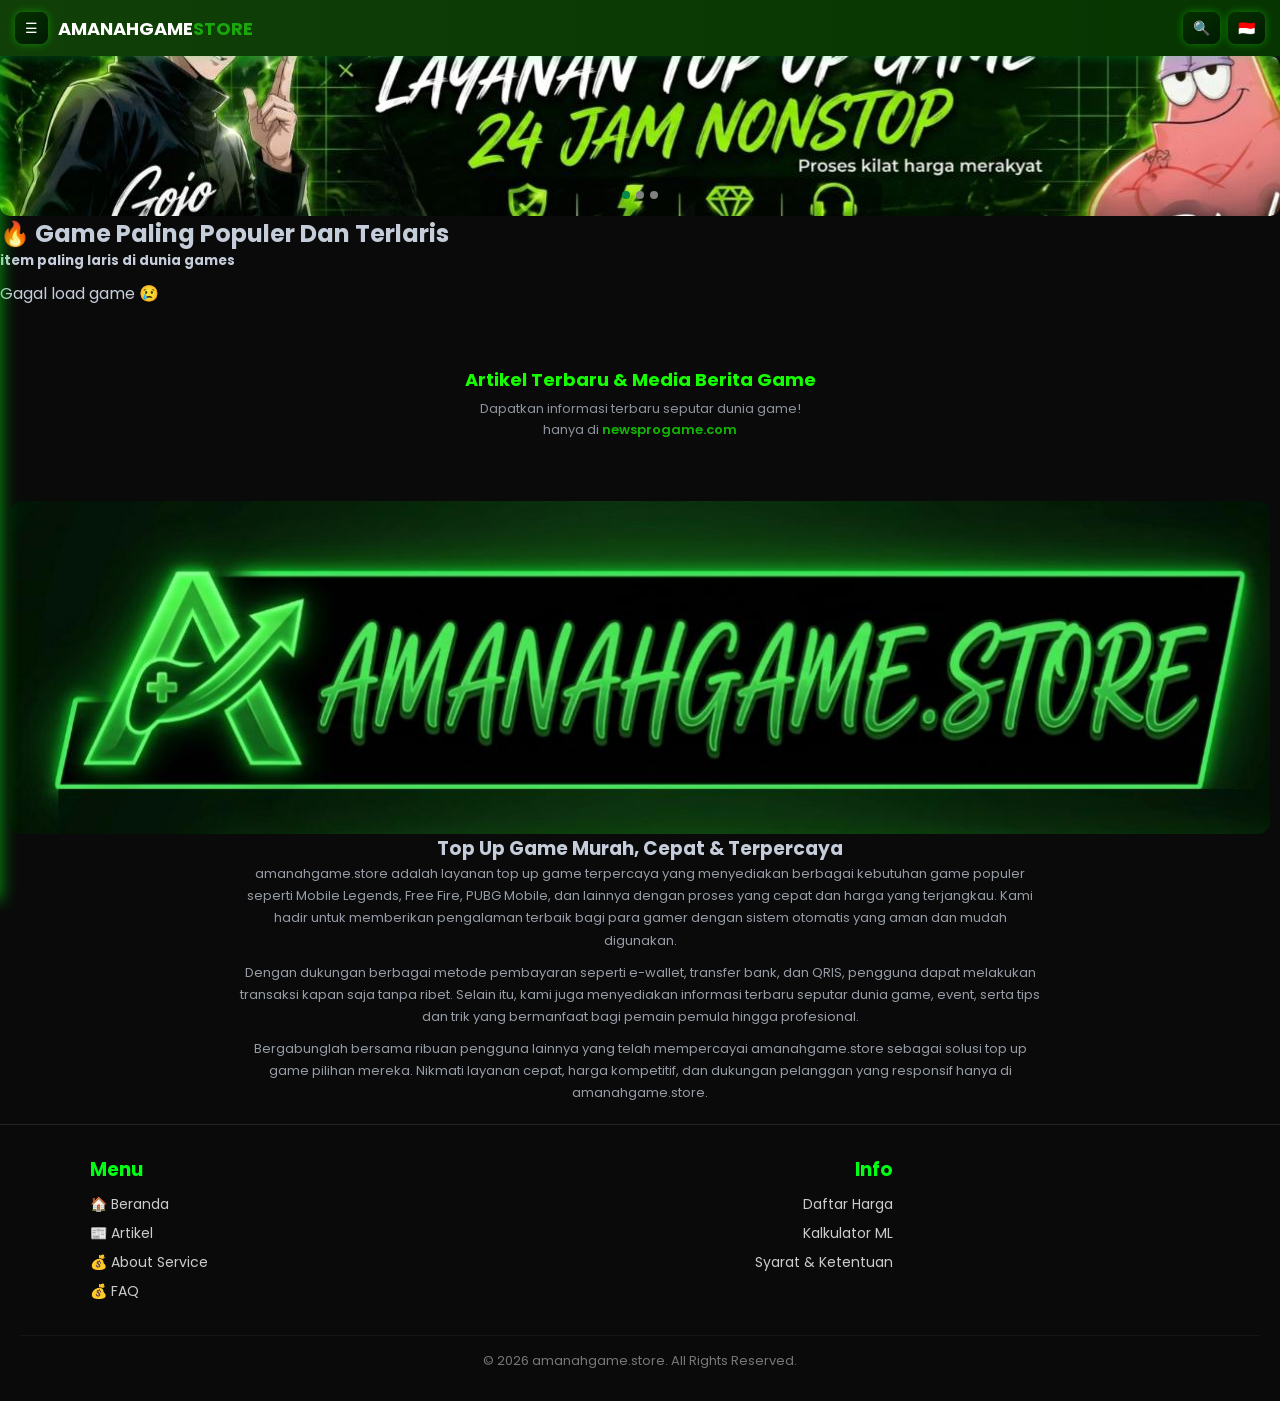
<file: index.html>
<!DOCTYPE html>
<html lang="id">
<head>
  <meta charset="UTF-8">
  <meta name="viewport" content="width=device-width, initial-scale=1.0">
  <title>amanahgame.store - Top Up Game Murah & Cepat</title>

  <!-- CSS -->
  <link rel="stylesheet" href="index.css">

  <!-- Font -->
  <link href="https://fonts.googleapis.com/css2?family=Poppins:wght@300;400;600;700&display=swap" rel="stylesheet">
</head>

<body>

  <!-- ================= OVERLAY ================= -->
  <div class="overlay" id="overlay"></div>

  <!-- ================= SIDEBAR ================= -->
  <aside class="sidebar" id="sidebar">

    <div class="sidebar-header">
      <h2>AMANAHGAME<span>STORE</span></h2>
    </div>

    <ul class="sidebar-menu">
      <li><a href="index.html">🏠 Beranda</a></li>
<li><a href="https://newsprogame.com" target="_blank">📰 Artikel</a></li>
<li><a href="about.html">💰 About Service</a></li>
<li><a href="faq.html">💰 FAQ</a></li>

      <li class="menu-divider"></li>

      <li class="auth login">🔐 Masuk</li>
      <li class="auth register">📝 Daftar</li>
    </ul>

  </aside>

  <!-- ================= HEADER ================= -->
  <header class="navbar">
    <div class="nav-container">

      <div class="nav-left">
        <button class="menu-btn">☰</button>
        <h1 class="logo">AMANAHGAME<span>STORE</span></h1>
      </div>

      <div class="nav-right">
        <button class="icon-btn">🔍</button>
        <button class="icon-btn" onclick="toggleLanguage()" id="langBtn">
  🇮🇩
</button>
      </div>

    </div>
  </header>

  <!-- ================= SEARCH BAR ================= -->
<div class="search-box" id="searchBox">
  <input type="text" id="searchInput" placeholder="Cari game..." />
</div>


<!-- ================= HERO SLIDER ================= -->
<section class="hero-slider">

  <div class="slides" id="slides">
    <img src="bannerslide.jpg" class="slide active">
    <img src="bannerslide.jpg" class="slide">
    <img src="bannerslide.jpg" class="slide">
  </div>

  
  <!-- DOT -->
  <div class="dots" id="dots"></div>


</section>

<!-- ================= LIST GAME ================= -->
<section class="game-section">

  <h2 class="section-title">🔥 Game Paling Populer Dan Terlaris </h2>
  <h5 class="section-title">           item paling laris di dunia games  </h5>

  <div class="game-list" id="gameList">
    <!-- diisi dari JS -->
  </div>

</section>


<!-- ================= STATISTIK TYPO ================= -->



  <!-- ================= ARTIKEL BANNER ================= -->
<section class="artikel-banner">

  

  <h2>Artikel Terbaru & Media Berita Game</h2>

  <p>
    Dapatkan informasi terbaru seputar dunia game! <br>
    hanya di <span>newsprogame.com</span>
  </p>

</section>


<!-- ================= BANNER BAWAH ================= -->
<section class="bottom-banner">

  <img src="hhhha.jpg" alt="Promo Banner">
<div class="banner-text">

  <h3>Top Up Game Murah, Cepat & Terpercaya</h3>

  <p>
    amanahgame.store adalah layanan top up game terpercaya yang menyediakan berbagai kebutuhan
    game populer seperti Mobile Legends, Free Fire, PUBG Mobile, dan lainnya dengan proses
    yang cepat dan harga yang terjangkau. Kami hadir untuk memberikan pengalaman terbaik
    bagi para gamer dengan sistem otomatis yang aman dan mudah digunakan.
  </p>

  <p>
    Dengan dukungan berbagai metode pembayaran seperti e-wallet, transfer bank, dan QRIS,
    pengguna dapat melakukan transaksi kapan saja tanpa ribet. Selain itu, kami juga
    menyediakan informasi terbaru seputar dunia game, event, serta tips dan trik yang
    bermanfaat bagi pemain pemula hingga profesional.
  </p>

  <p>
    Bergabunglah bersama ribuan pengguna lainnya yang telah mempercayai amanahgame.store sebagai
    solusi top up game pilihan mereka. Nikmati layanan cepat, harga kompetitif, dan
    dukungan pelanggan yang responsif hanya di amanahgame.store.
  </p>

</div>
</section>





<footer class="footer">

  <div class="footer-container">

    <!-- Menu (kiri) -->
    <div class="footer-menu">
      <h3>Menu</h3>
      <ul>
        <li><a href="index.html">🏠 Beranda</a></li>
<li><a href="https://newsprogame.com" target="_blank">📰 Artikel</a></li>
<li><a href="about.html">💰 About Service</a></li>
<li><a href="faq.html">💰 FAQ</a></li>
      </ul>
    </div>

    <!-- Info (kanan) -->
    <div class="footer-info">
      <h3>Info</h3>
      <ul>
        <li>Daftar Harga</li>
        <li>Kalkulator ML</li>
        <li>Syarat & Ketentuan</li>
      </ul>
    </div>

  </div>

  <div class="footer-bottom">
    <p>© 2026 amanahgame.store. All Rights Reserved.</p>
  </div>

</footer>


  <!-- ================= JS ================= -->
  <script src="index.js"></script>

</body>


</html>
</file>
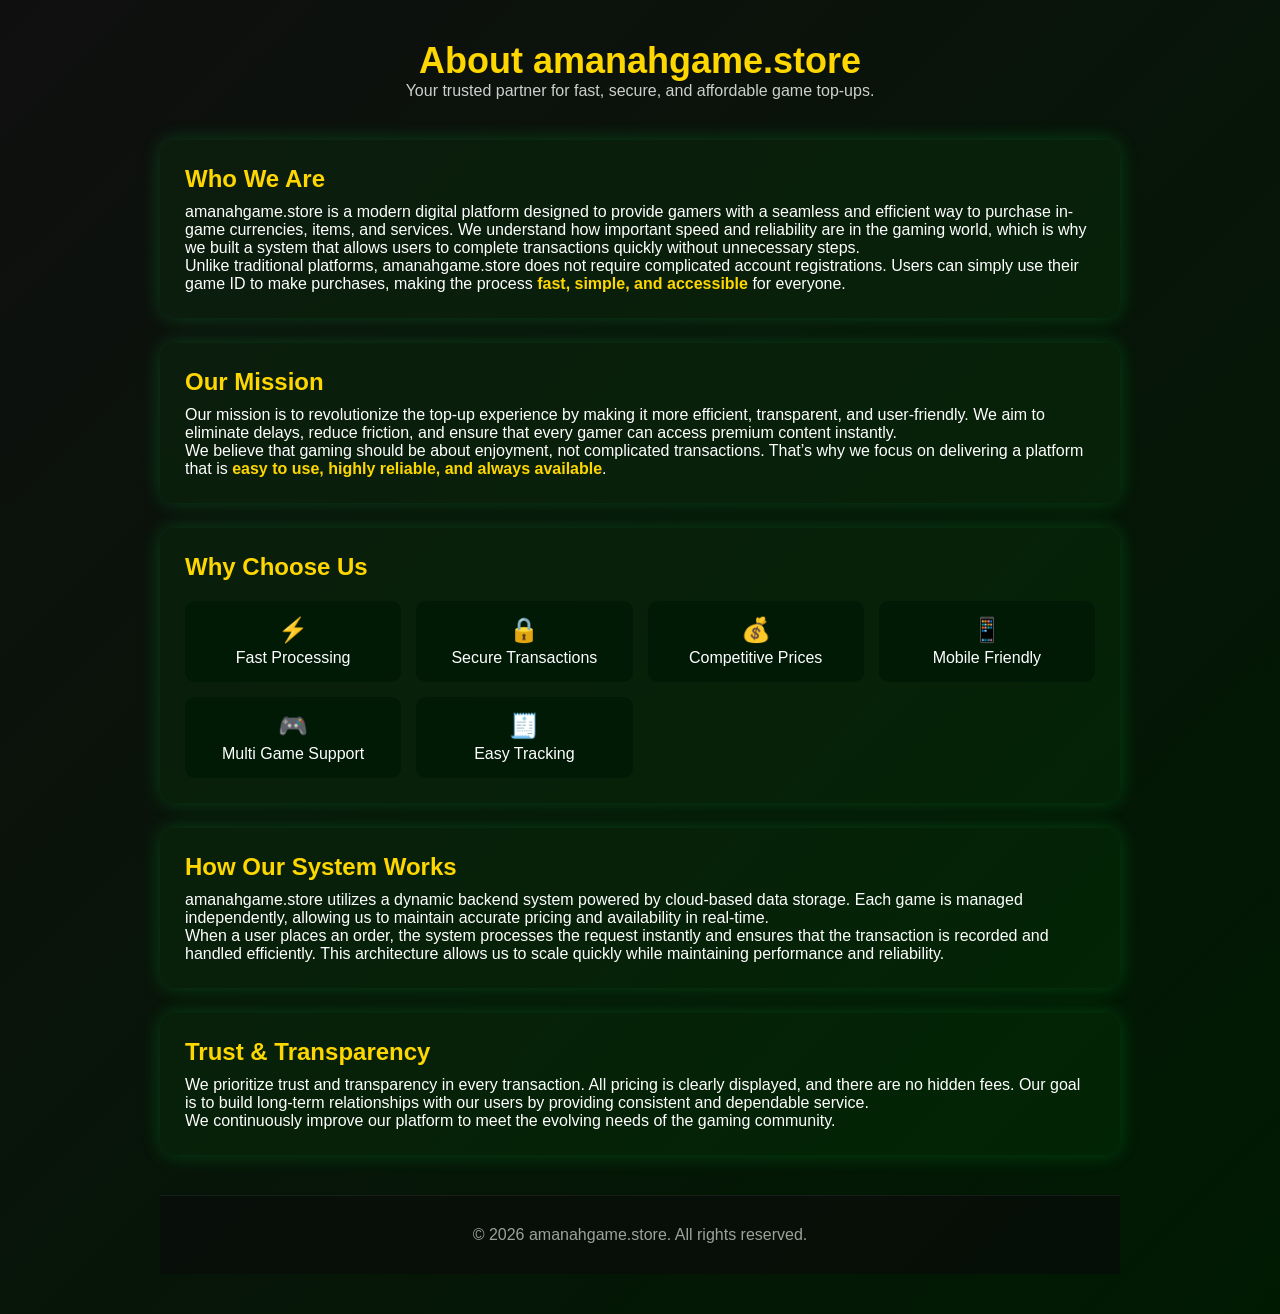
<file: about.html>
<!DOCTYPE html>
<html lang="en">
<head>
  <meta charset="UTF-8">
  <meta name="viewport" content="width=device-width, initial-scale=1.0">
  <title>About Us - amanahgame.store</title>

  <link rel="stylesheet" href="index.css">

  <style>
    body {
      margin: 0;
      font-family: 'Segoe UI', sans-serif;
      background: linear-gradient(135deg, #0f0f0f, #001a02);
      color: #fff;
    }

    .container {
      max-width: 1000px;
      margin: auto;
      padding: 40px 20px;
    }

    .hero {
      text-align: center;
      margin-bottom: 40px;
    }

    .hero h1 {
      font-size: 36px;
      color: gold;
    }

    .hero p {
      opacity: 0.8;
    }

    .card {
      background: rgba(0, 255, 21, 0.05);
      border-radius: 15px;
      padding: 25px;
      margin-bottom: 25px;
      box-shadow: 0 0 20px rgba(0, 255, 76, 0.2);
      transition: 0.3s;
    }

    .card:hover {
      transform: translateY(-5px);
      box-shadow: 0 0 30px rgba(43, 255, 0, 0.4);
    }

    .card h2 {
      color: gold;
      margin-bottom: 10px;
    }

    .highlight {
      color: gold;
      font-weight: bold;
    }

    .features {
      display: grid;
      grid-template-columns: repeat(auto-fit, minmax(200px, 1fr));
      gap: 15px;
      margin-top: 20px;
    }

    .feature-box {
      background: #001a06;
      padding: 15px;
      border-radius: 10px;
      text-align: center;
    }

    .feature-box span {
      font-size: 24px;
      display: block;
      margin-bottom: 5px;
    }

    .footer {
      text-align: center;
      margin-top: 40px;
      opacity: 0.6;
    }
  </style>
</head>

<body>

<div class="container">

  <!-- HERO -->
  <div class="hero">
    <h1>About amanahgame.store</h1>
    <p>Your trusted partner for fast, secure, and affordable game top-ups.</p>
  </div>

  <!-- INTRO -->
  <div class="card">
    <h2>Who We Are</h2>
    <p>
      amanahgame.store is a modern digital platform designed to provide gamers with a seamless and efficient way to purchase in-game currencies, items, and services. 
      We understand how important speed and reliability are in the gaming world, which is why we built a system that allows users to complete transactions quickly without unnecessary steps.
    </p>
    <p>
      Unlike traditional platforms, amanahgame.store does not require complicated account registrations. Users can simply use their game ID to make purchases, making the process <span class="highlight">fast, simple, and accessible</span> for everyone.
    </p>
  </div>

  <!-- MISSION -->
  <div class="card">
    <h2>Our Mission</h2>
    <p>
      Our mission is to revolutionize the top-up experience by making it more efficient, transparent, and user-friendly. We aim to eliminate delays, reduce friction, and ensure that every gamer can access premium content instantly.
    </p>
    <p>
      We believe that gaming should be about enjoyment, not complicated transactions. That’s why we focus on delivering a platform that is <span class="highlight">easy to use, highly reliable, and always available</span>.
    </p>
  </div>

  <!-- FEATURES -->
  <div class="card">
    <h2>Why Choose Us</h2>

    <div class="features">
      <div class="feature-box">
        <span>⚡</span>
        Fast Processing
      </div>
      <div class="feature-box">
        <span>🔒</span>
        Secure Transactions
      </div>
      <div class="feature-box">
        <span>💰</span>
        Competitive Prices
      </div>
      <div class="feature-box">
        <span>📱</span>
        Mobile Friendly
      </div>
      <div class="feature-box">
        <span>🎮</span>
        Multi Game Support
      </div>
      <div class="feature-box">
        <span>🧾</span>
        Easy Tracking
      </div>
    </div>
  </div>

  <!-- SYSTEM -->
  <div class="card">
    <h2>How Our System Works</h2>
    <p>
      amanahgame.store utilizes a dynamic backend system powered by cloud-based data storage. Each game is managed independently, allowing us to maintain accurate pricing and availability in real-time.
    </p>
    <p>
      When a user places an order, the system processes the request instantly and ensures that the transaction is recorded and handled efficiently. This architecture allows us to scale quickly while maintaining performance and reliability.
    </p>
  </div>

  <!-- TRUST -->
  <div class="card">
    <h2>Trust & Transparency</h2>
    <p>
      We prioritize trust and transparency in every transaction. All pricing is clearly displayed, and there are no hidden fees. Our goal is to build long-term relationships with our users by providing consistent and dependable service.
    </p>
    <p>
      We continuously improve our platform to meet the evolving needs of the gaming community.
    </p>
  </div>

  <!-- FOOTER -->
  <div class="footer">
    © 2026 amanahgame.store. All rights reserved.
  </div>

</div>

</body>
</html>
</file>
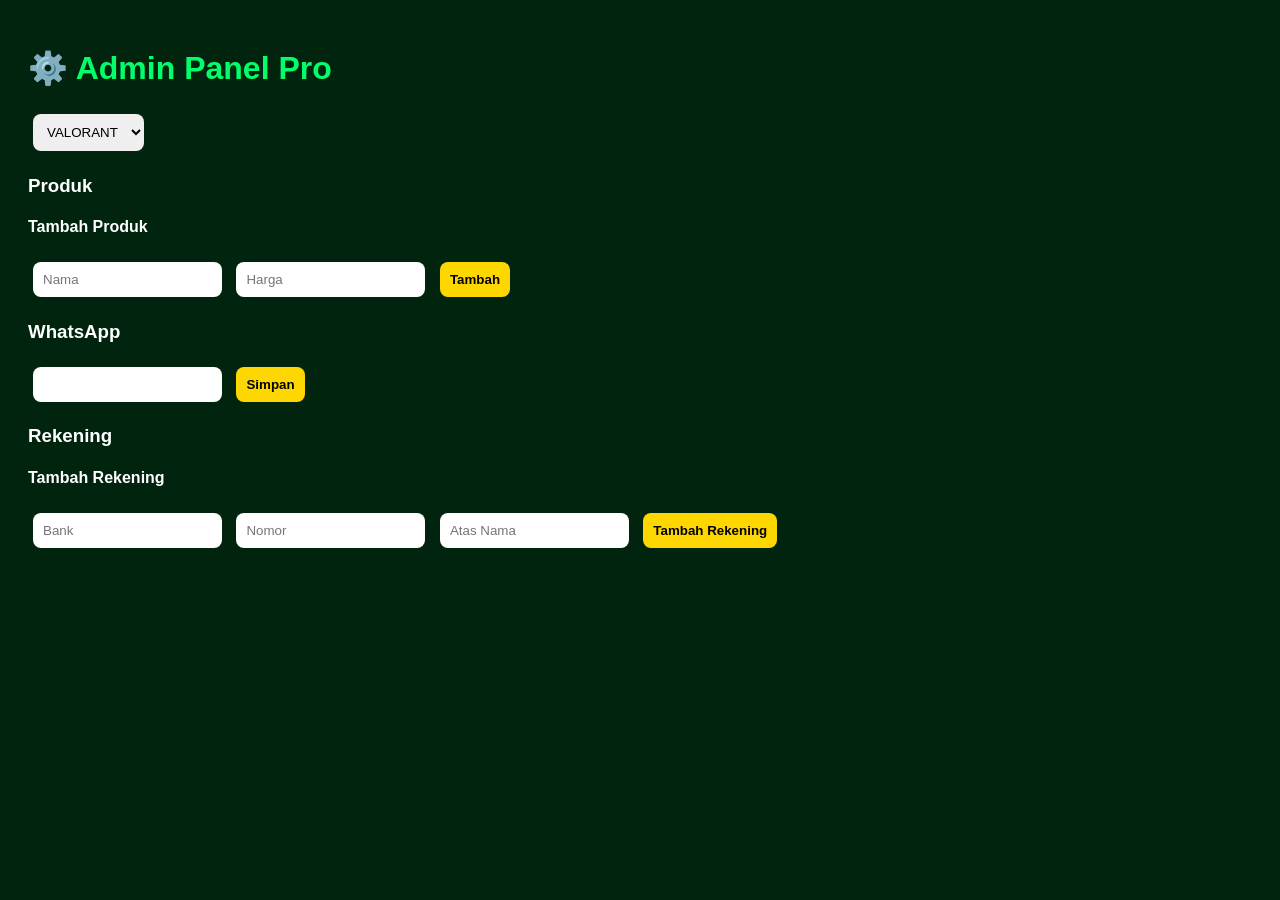
<file: admin.html>
<!DOCTYPE html>
<html lang="id">
<head>
<meta charset="UTF-8">
<meta name="viewport" content="width=device-width, initial-scale=1.0">
<title>Admin Panel Pro</title>

<style>
body {
  background: #01240f;
  color: white;
  font-family: sans-serif;
  padding: 20px;
}

h1 { color: #00ff6a; }

select, input, button {
  padding: 10px;
  margin: 5px;
  border-radius: 8px;
  border: none;
}

button {
  background: gold;
  cursor: pointer;
  font-weight: bold;
}

.card {
  background: #081a00;
  padding: 12px;
  margin-top: 10px;
  border-radius: 10px;
}

.row {
  display: flex;
  justify-content: space-between;
  align-items: center;
}

.small-btn {
  padding: 5px 8px;
  font-size: 12px;
}
</style>
</head>

<body>

<h1>⚙️ Admin Panel Pro</h1>

<select id="gameSelect" onchange="loadData()"></select>

<!-- PRODUK -->
<h3>Produk</h3>
<div id="productList"></div>

<h4>Tambah Produk</h4>
<input type="text" id="name" placeholder="Nama">
<input type="number" id="price" placeholder="Harga">
<button onclick="addProduct()">Tambah</button>

<!-- SETTINGS -->
<h3>WhatsApp</h3>
<input type="text" id="wa">
<button onclick="saveWA()">Simpan</button>

<!-- PAYMENTS -->
<h3>Rekening</h3>
<div id="paymentList"></div>

<h4>Tambah Rekening</h4>
<input type="text" id="bankName" placeholder="Bank">
<input type="text" id="bankNumber" placeholder="Nomor">
<input type="text" id="bankOwner" placeholder="Atas Nama">
<button onclick="addBank()">Tambah Rekening</button>

<script>

/* CONFIG */
const API_KEY = "$2a$10$b7426vCN3qvmHEGqIaeofuk0b.FXiKdEHj3Nh3zapOGnat.kn3TaW";

const BINS = {
  valorant: "69fba34e250b1311c313248e",
  hok: "69fba36cc0954111d8e836ef",
  roblox: "69fba38f250b1311c31325f0",
  pubg: "69fba3acc0954111d8e8383f",
  mlbb: "69fba3c0c0954111d8e838a6",
  ff: "69fba3dbc0954111d8e83949"
};

/* INIT */
function init() {
  const select = document.getElementById("gameSelect");
  for (let key in BINS) {
    select.innerHTML += `<option value="${key}">${key.toUpperCase()}</option>`;
  }
  loadData();
}

/* FETCH */
async function getData(binId) {
  const res = await fetch(`https://api.jsonbin.io/v3/b/${binId}/latest`, {
    headers: { "X-Master-Key": API_KEY }
  });
  const json = await res.json();
  return json.record;
}

async function updateData(binId, data) {
  await fetch(`https://api.jsonbin.io/v3/b/${binId}`, {
    method: "PUT",
    headers: {
      "Content-Type": "application/json",
      "X-Master-Key": API_KEY
    },
    body: JSON.stringify(data)
  });
}

/* LOAD */
async function loadData() {
  const game = gameSelect.value;
  const binId = BINS[game];

  const data = await getData(binId);
  window.currentData = data;

  if (!data.products) data.products = [];
  if (!data.settings) data.settings = {};
  if (!data.payments) data.payments = [];

  renderProducts();
  renderPayments();

  wa.value = data.settings.whatsapp || "";
}

/* PRODUK */
function renderProducts() {
  productList.innerHTML = "";

  currentData.products.forEach((p, i) => {
    productList.innerHTML += `
      <div class="card">
        <div class="row">
          <div>
            <b>${p.name}</b><br>
            Rp${p.price} <br>
            Status: ${p.active ? "✅" : "❌"}
          </div>
          <div>
            <button class="small-btn" onclick="editProduct(${i})">✏️</button>
            <button class="small-btn" onclick="toggleProduct(${i})">🔄</button>
            <button class="small-btn" onclick="deleteProduct(${i})">❌</button>
          </div>
        </div>
      </div>
    `;
  });
}

async function addProduct() {
  currentData.products.push({
    name: name.value,
    price: parseInt(price.value),
    category: "general",
    active: true
  });

  await save();
}

async function editProduct(i) {
  const p = currentData.products[i];
  const newPrice = prompt("Harga baru:", p.price);
  if (!newPrice) return;

  p.price = parseInt(newPrice);
  await save();
}

async function toggleProduct(i) {
  currentData.products[i].active = !currentData.products[i].active;
  await save();
}

async function deleteProduct(i) {
  if (!confirm("Hapus?")) return;
  currentData.products.splice(i, 1);
  await save();
}

/* WA */
async function saveWA() {
  currentData.settings.whatsapp = wa.value;
  await save();
}

/* PAYMENT */
function renderPayments() {
  paymentList.innerHTML = "";

  currentData.payments.forEach((p, i) => {
    paymentList.innerHTML += `
      <div class="card">
        ${p.name} - ${p.number} (${p.owner})
        <button onclick="deleteBank(${i})">❌</button>
      </div>
    `;
  });
}

async function addBank() {
  currentData.payments.push({
    name: bankName.value,
    number: bankNumber.value,
    owner: bankOwner.value,
    type: "bank",
    active: true
  });

  await save();
}

async function deleteBank(i) {
  currentData.payments.splice(i, 1);
  await save();
}

/* SAVE */
async function save() {
  const game = gameSelect.value;
  const binId = BINS[game];

  await updateData(binId, currentData);

  loadData();
}

init();

</script>

</body>
</html>
</file>
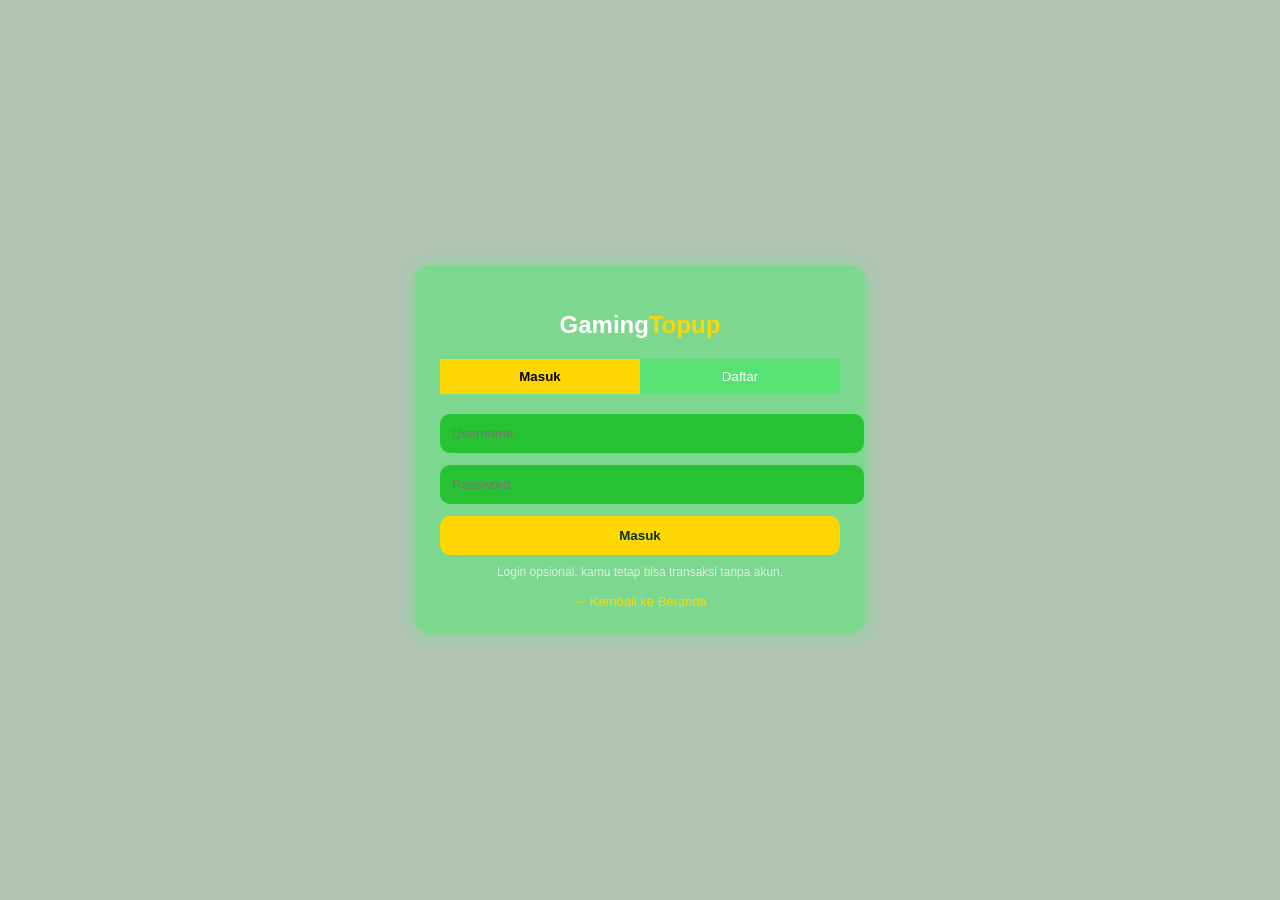
<file: auth.html>
<!DOCTYPE html>
<html lang="id">
<head>
  <meta charset="UTF-8">
  <meta name="viewport" content="width=device-width, initial-scale=1.0">
  <title>Login / Daftar - amanahgame.store</title>

  <style>
    body {
      margin: 0;
      font-family: 'Poppins', sans-serif;
      background: #013f0e4d;
      color: rgb(255, 255, 255);
      display: flex;
      justify-content: center;
      align-items: center;
      height: 100vh;
    }

    .container {
      width: 90%;
      max-width: 400px;
      background: #00ff374d;
      padding: 25px;
      border-radius: 15px;
      box-shadow: 0 0 20px #00ff374d;
    }

    h2 {
      text-align: center;
      margin-bottom: 20px;
    }

    h2 span {
      color: gold;
    }

    .tabs {
      display: flex;
      margin-bottom: 20px;
    }

    .tabs button {
      flex: 1;
      padding: 10px;
      border: none;
      cursor: pointer;
      background: #00ff374d;
      color: white;
    }

    .tabs .active {
      background: gold;
      color: rgb(0, 0, 0);
      font-weight: bold;
    }

    input {
      width: 100%;
      padding: 12px;
      margin-bottom: 12px;
      border-radius: 10px;
      border: none;
      background: #28c235;
      color: white;
    }

    button.submit {
      width: 100%;
      padding: 12px;
      border: none;
      border-radius: 10px;
      background: gold;
      color: rgb(4, 51, 2);
      font-weight: bold;
      cursor: pointer;
    }

    .info {
      text-align: center;
      margin-top: 10px;
      font-size: 12px;
      opacity: 0.7;
    }

    .back {
      margin-top: 15px;
      text-align: center;
      cursor: pointer;
      color: gold;
      font-size: 13px;
    }
  </style>
</head>

<body>

<div class="container">
  <h2>Gaming<span>Topup</span></h2>

  <!-- TAB -->
  <div class="tabs">
    <button id="loginTab" class="active">Masuk</button>
    <button id="registerTab">Daftar</button>
  </div>

  <!-- FORM -->
  <form id="authForm">
    <input type="text" id="username" placeholder="Username" required>
    <input type="password" id="password" placeholder="Password" required>
     <input type="text" id="phone" placeholder="Nomor HP" style="display:none;">
    <button class="submit" type="submit">Masuk</button>
  </form>

  <div class="info" id="infoText">
    Login opsional, kamu tetap bisa transaksi tanpa akun.
  </div>

  <div class="back" onclick="goBack()">← Kembali ke Beranda</div>
</div>

<script>
const USER_BIN_ID = "69fba55ac0954111d8e84113";
const API_KEY = "$2a$10$b7426vCN3qvmHEGqIaeofuk0b.FXiKdEHj3Nh3zapOGnat.kn3TaW";

let mode = "login";

// ================= TAB =================
const loginTab = document.getElementById("loginTab");
const registerTab = document.getElementById("registerTab");
const form = document.getElementById("authForm");

loginTab.onclick = () => {
  mode = "login";
  loginTab.classList.add("active");
  registerTab.classList.remove("active");
  form.querySelector(".submit").textContent = "Masuk";
  document.getElementById("phone").style.display = "none";
};

registerTab.onclick = () => {
  mode = "register";
  registerTab.classList.add("active");
  loginTab.classList.remove("active");
  form.querySelector(".submit").textContent = "Daftar";
  document.getElementById("phone").style.display = "block";
};

// ================= FETCH USER =================
async function getUsers() {
  const res = await fetch(`https://api.jsonbin.io/v3/b/${USER_BIN_ID}/latest`, {
    headers: {
      "X-Master-Key": API_KEY
    }
  });

  const data = await res.json();
  return data.record.users || [];
}

// ================= SAVE USER =================
async function saveUsers(users) {
  await fetch(`https://api.jsonbin.io/v3/b/${USER_BIN_ID}`, {
    method: "PUT",
    headers: {
      "Content-Type": "application/json",
      "X-Master-Key": API_KEY
    },
    body: JSON.stringify({ users })
  });
}

// ================= SUBMIT =================
form.addEventListener("submit", async function(e) {
  e.preventDefault();

  const username = document.getElementById("username").value;
  const password = document.getElementById("password").value;
  const phone = document.getElementById("phone").value;

  let users = await getUsers();

  if (mode === "register") {

    const exist = users.find(u => u.username === username);
    if (exist) {
      alert("Username sudah dipakai!");
      return;
    }

    users.push({
      username,
      password,
      phone
    });

    await saveUsers(users);

    alert("Daftar berhasil!");
    loginTab.click();

  } else {

    const user = users.find(
      u => u.username === username && u.password === password
    );

    if (!user) {
      alert("Login gagal!");
      return;
    }

    localStorage.setItem("user", username);

    alert("Login berhasil!");
    window.location.href = "index.html";
  }
});

// ================= BACK =================
function goBack() {
  window.location.href = "index.html";
}
</script>

</body>
</html>
</file>
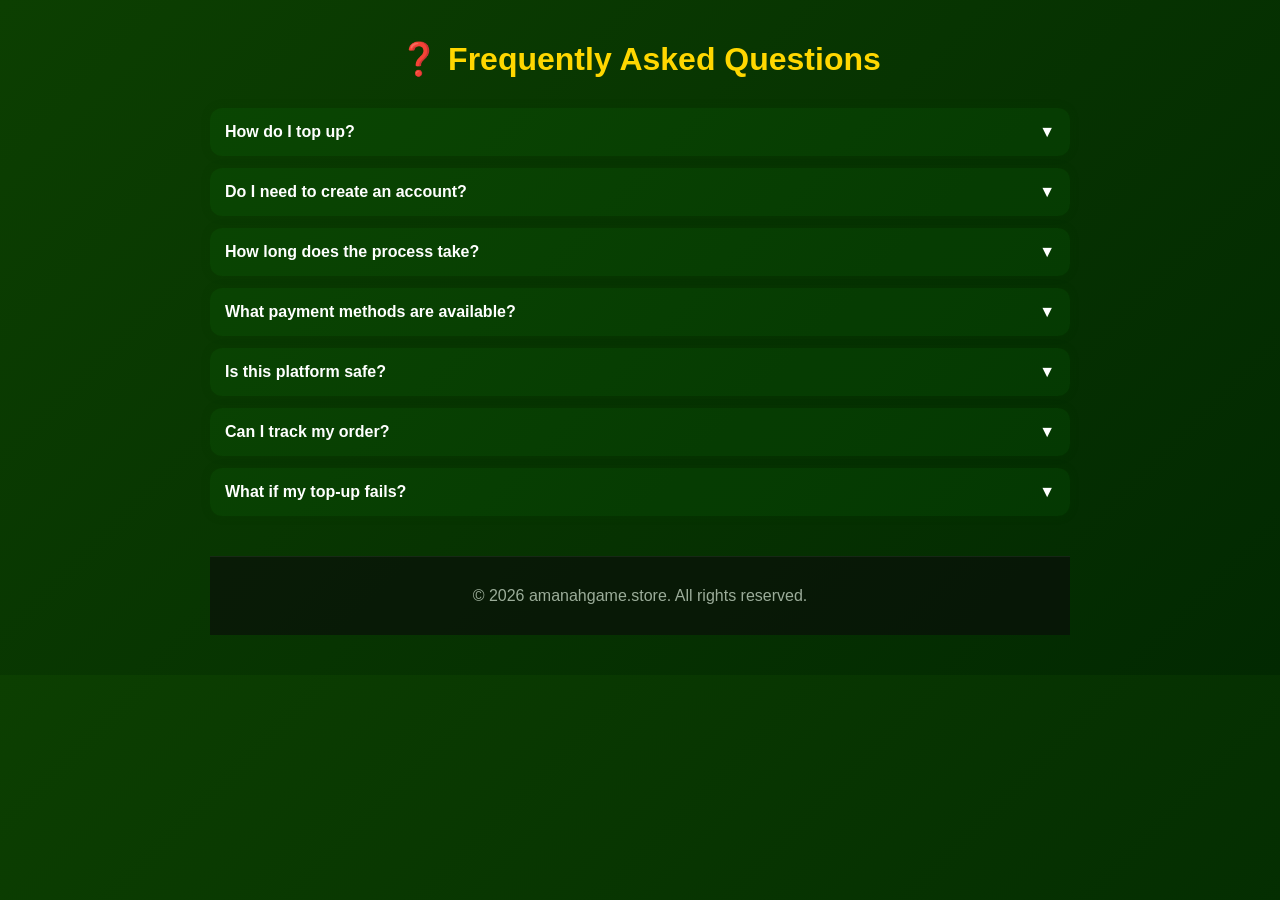
<file: faq.html>
<!DOCTYPE html>
<html lang="en">
<head>
  <meta charset="UTF-8">
  <meta name="viewport" content="width=device-width, initial-scale=1.0">
  <title>FAQ - amanahgame.store</title>

  <link rel="stylesheet" href="index.css">

  <style>
    body {
      margin: 0;
      font-family: 'Segoe UI', sans-serif;
      background: linear-gradient(135deg, #0c3f01, #022901);
      color: white;
    }

    .container {
      max-width: 900px;
      margin: auto;
      padding: 40px 20px;
    }

    h1 {
      text-align: center;
      color: gold;
      margin-bottom: 30px;
    }

    .faq-item {
      background: rgba(3, 248, 23, 0.05);
      border-radius: 12px;
      margin-bottom: 12px;
      overflow: hidden;
      box-shadow: 0 0 10px rgba(1, 59, 9, 0.2);
    }

    .faq-question {
      padding: 15px;
      cursor: pointer;
      font-weight: bold;
      display: flex;
      justify-content: space-between;
      align-items: center;
    }

    .faq-question:hover {
      background: rgba(18, 100, 2, 0.05);
    }

    .faq-answer {
      max-height: 0;
      overflow: hidden;
      transition: max-height 0.3s ease;
      padding: 0 15px;
      opacity: 0.8;
    }

    .faq-item.active .faq-answer {
      max-height: 300px;
      padding: 15px;
    }

    .icon {
      transition: transform 0.3s;
    }

    .faq-item.active .icon {
      transform: rotate(180deg);
    }

    .footer {
      text-align: center;
      margin-top: 40px;
      opacity: 0.6;
    }
  </style>
</head>

<body>

<div class="container">
  <h1>❓ Frequently Asked Questions</h1>

  <!-- FAQ LIST -->
  <div class="faq-item">
    <div class="faq-question">
      How do I top up?
      <span class="icon">▼</span>
    </div>
    <div class="faq-answer">
      Simply choose your game, select the product, enter your game ID, and complete the payment. No login is required.
    </div>
  </div>

  <div class="faq-item">
    <div class="faq-question">
      Do I need to create an account?
      <span class="icon">▼</span>
    </div>
    <div class="faq-answer">
      No, our system is designed for quick access. You can make purchases using only your game ID.
    </div>
  </div>

  <div class="faq-item">
    <div class="faq-question">
      How long does the process take?
      <span class="icon">▼</span>
    </div>
    <div class="faq-answer">
      Most transactions are processed instantly or within a few minutes after payment confirmation.
    </div>
  </div>

  <div class="faq-item">
    <div class="faq-question">
      What payment methods are available?
      <span class="icon">▼</span>
    </div>
    <div class="faq-answer">
      We support various payment methods such as bank transfer and e-wallets, depending on availability.
    </div>
  </div>

  <div class="faq-item">
    <div class="faq-question">
      Is this platform safe?
      <span class="icon">▼</span>
    </div>
    <div class="faq-answer">
      Yes. We prioritize security and transparency. Your data is not stored unnecessarily and all transactions are handled securely.
    </div>
  </div>

  <div class="faq-item">
    <div class="faq-question">
      Can I track my order?
      <span class="icon">▼</span>
    </div>
    <div class="faq-answer">
      Yes, you can check your transaction status using your transaction ID on the "Cek Transaksi" page.
    </div>
  </div>

  <div class="faq-item">
    <div class="faq-question">
      What if my top-up fails?
      <span class="icon">▼</span>
    </div>
    <div class="faq-answer">
      If your transaction fails, please contact our support team via WhatsApp for assistance.
    </div>
  </div>

  <!-- FOOTER -->
  <div class="footer">
    © 2026 amanahgame.store. All rights reserved.
  </div>
</div>

<script>
const faqItems = document.querySelectorAll(".faq-item");

faqItems.forEach(item => {
  item.querySelector(".faq-question").addEventListener("click", () => {
    item.classList.toggle("active");
  });
});
</script>

</body>
</html>
</file>
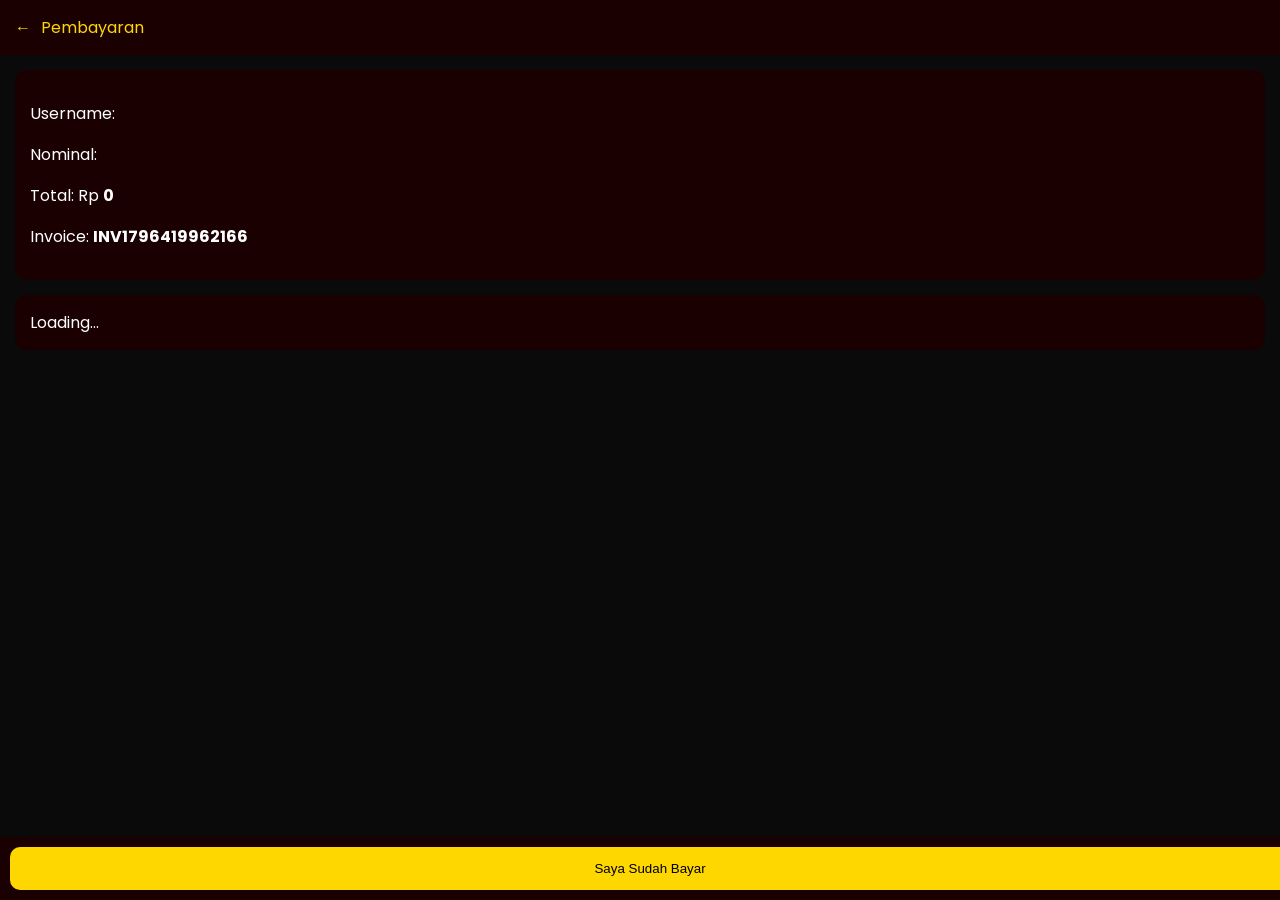
<file: payment-roblox.html>
<!DOCTYPE html>
<html lang="id">
<head>
<meta charset="UTF-8">
<meta name="viewport" content="width=device-width, initial-scale=1.0">
<title>Pembayaran</title>
<link href="https://fonts.googleapis.com/css2?family=Poppins&display=swap" rel="stylesheet">

<style>
body{
  font-family:Poppins;
  background:#0a0a0a;
  color:white;
  margin:0;
}

.header{
  padding:15px;
  background:#1a0000;
  color:gold;
  display:flex;
  gap:10px;
}

.back{
  cursor:pointer;
}

.container{
  padding:15px;
  padding-bottom:100px;
}

.card{
  background:#1a0000;
  padding:15px;
  border-radius:12px;
  margin-bottom:15px;
}

.copy-box{
  background:#2b0000;
  padding:10px;
  border-radius:10px;
  display:flex;
  justify-content:space-between;
}

button{
  width:100%;
  padding:14px;
  border:none;
  border-radius:10px;
  background:gold;
}

.bottom{
  position:fixed;
  bottom:0;
  width:100%;
  background:#1a0000;
  padding:10px;
}
</style>
</head>

<body>

<div class="header">
  <span class="back" onclick="history.back()">←</span>
  Pembayaran
</div>

<div class="container">

<div class="card">
  <p>Username: <b id="username"></b></p>
  <p>Nominal: <b id="nominal"></b></p>
  <p>Total: Rp <b id="price"></b></p>
  <p>Invoice: <b id="invoice"></b></p>
</div>

<div class="card" id="paymentBox">Loading...</div>

</div>

<div class="bottom">
  <button onclick="confirmPay()">Saya Sudah Bayar</button>
</div>

<script>
const BIN_ID="69fba662c0954111d8e84677";
const BIN_ID_TRANSAKSI="ISI_BIN_TRANSAKSI";
const API_KEY="$2a$10$b7426vCN3qvmHEGqIaeofuk0b.FXiKdEHj3Nh3zapOGnat.kn3TaW";

const p=new URLSearchParams(location.search);
const username=p.get("username");
const nominal=p.get("nominal");
const price=p.get("price");
const paymentId=p.get("paymentId");

document.getElementById("username").textContent=username;
document.getElementById("nominal").textContent=nominal;
document.getElementById("price").textContent=Number(price).toLocaleString();

const invoice="INV"+Date.now();
document.getElementById("invoice").textContent=invoice;

async function loadPayment(){
  const res=await fetch(`https://api.jsonbin.io/v3/b/${BIN_ID}/latest`,{
    headers:{ "X-Master-Key": API_KEY }
  });
  const data=await res.json();
  const payments=data.record.payments;

  const selected=payments.find(p=>p.id===paymentId && p.enabled);

  const box=document.getElementById("paymentBox");

  if(!selected){
    box.innerHTML="Metode tidak tersedia";
    return;
  }

  if(selected.id==="bank"||selected.id==="va"){
    box.innerHTML=`
      <h3>${selected.name}</h3>
      <div class="copy-box">
        <span>${selected.account}</span>
        <button onclick="copyText('${selected.account}')">Copy</button>
      </div>
      <p>a/n ${selected.owner}</p>
    `;
  }

  if(selected.id==="qr"){
    box.innerHTML=`
      <h3>${selected.name}</h3>
      <img src="${selected.image}" style="width:100%;">
    `;
  }
}

function copyText(t){
  navigator.clipboard.writeText(t);
  alert("Disalin!");
}

function confirmPay(){
  localStorage.setItem("notif","Pesanan menunggu konfirmasi admin");
  window.location.href="index.html";
}

loadPayment();
</script>

</body>
</html>
</file>
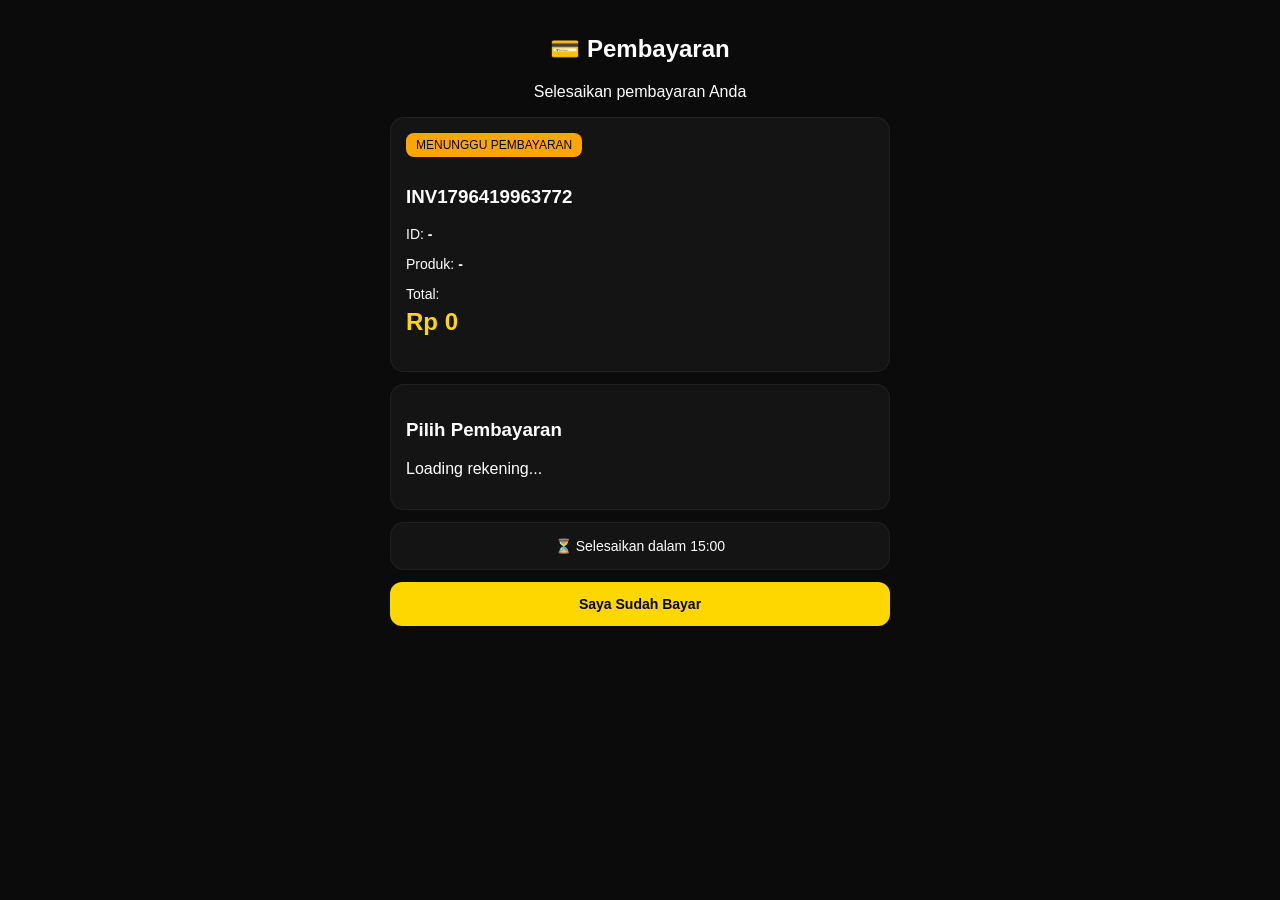
<file: pembayaranff.html>
<!DOCTYPE html>
<html lang="id">
<head>
  <meta charset="UTF-8">
  <meta name="viewport" content="width=device-width, initial-scale=1.0">
  <title>Pembayaran</title>

  <style>
    body {
      background: #0b0b0b;
      color: white;
      font-family: sans-serif;
      margin: 0;
    }

    .container {
      max-width: 500px;
      margin: auto;
      padding: 15px;
    }

    .header {
      text-align: center;
      margin-bottom: 15px;
    }

    .card {
      background: #141414;
      padding: 15px;
      border-radius: 14px;
      margin-bottom: 12px;
      border: 1px solid rgba(255,255,255,0.05);
    }

    .badge {
      background: orange;
      color: black;
      padding: 5px 10px;
      border-radius: 8px;
      font-size: 12px;
      display: inline-block;
      margin-bottom: 10px;
    }

    .detail p {
      margin-bottom: 6px;
      font-size: 14px;
    }

    #total {
      color: gold;
      margin-top: 5px;
    }

    .payment-item {
      background: #1f1f1f;
      padding: 12px;
      border-radius: 10px;
      margin-bottom: 10px;
      position: relative;
    }

    .copy-btn {
      position: absolute;
      right: 10px;
      top: 10px;
      background: gold;
      border: none;
      padding: 5px 8px;
      border-radius: 6px;
      cursor: pointer;
      font-size: 12px;
    }

    .timer {
      text-align: center;
      font-size: 14px;
    }

    .btn {
      width: 100%;
      padding: 14px;
      border: none;
      border-radius: 12px;
      background: gold;
      color: black;
      font-weight: bold;
      font-size: 14px;
      cursor: pointer;
    }
  </style>
</head>

<body>

<div class="container">

  <!-- HEADER -->
  <div class="header">
    <h2>💳 Pembayaran</h2>
    <p>Selesaikan pembayaran Anda</p>
  </div>

  <!-- DETAIL -->
  <div class="card">
    <div class="badge">MENUNGGU PEMBAYARAN</div>

    <h3 id="invoice">-</h3>

    <div class="detail">
      <p>ID: <b id="userId">-</b></p>
      <p>Produk: <b id="produk">-</b></p>
      <p>Total:</p>
      <h2 id="total">-</h2>
    </div>
  </div>

  <!-- PAYMENT -->
  <div class="card">
    <h3>Pilih Pembayaran</h3>
    <div id="paymentList">
      <p>Loading rekening...</p>
    </div>
  </div>

  <!-- TIMER -->
  <div class="card timer">
    ⏳ Selesaikan dalam <span id="countdown">15:00</span>
  </div>

  <!-- BUTTON -->
  <button class="btn" onclick="sendWhatsApp()">
    Saya Sudah Bayar
  </button>

</div>

<script>
// ================= CONFIG =================
const CONFIG = {
  BIN_ID: "69fba3dbc0954111d8e83949",
  API_KEY: "$2a$10$b7426vCN3qvmHEGqIaeofuk0b.FXiKdEHj3Nh3zapOGnat.kn3TaW"
};

// ================= GLOBAL =================
let ADMIN_WA = "";
let invoice = "INV" + Date.now();

// ================= AMBIL PARAM =================
const params = new URLSearchParams(window.location.search);
const userId = params.get("id") || "-";
const produk = params.get("produk") || "-";
const harga = params.get("harga") || "0";

// ================= INIT =================
document.addEventListener("DOMContentLoaded", () => {
  renderOrder();
  loadData();
  startTimer();
});

// ================= RENDER ORDER =================
function renderOrder() {
  setText("invoice", invoice);
  setText("userId", userId);
  setText("produk", produk);
  setText("total", "Rp " + Number(harga).toLocaleString("id-ID"));
}

// ================= HELPER ANTI ERROR =================
function setText(id, value) {
  const el = document.getElementById(id);
  if (el) el.innerText = value;
}

// ================= FETCH JSON =================
async function loadData() {
  try {
    const res = await fetch(
      `https://api.jsonbin.io/v3/b/${CONFIG.BIN_ID}/latest`,
      {
        headers: { "X-Master-Key": CONFIG.API_KEY }
      }
    );

    const result = await res.json();
    const data = result.record;

    // ambil WA
    ADMIN_WA = data?.settings?.whatsapp || "";

    // render payment
    renderPayment(data?.payments || []);

  } catch (err) {
    console.error("Gagal ambil data:", err);
  }
}

// ================= RENDER PAYMENT =================
function renderPayment(payments) {
  const container = document.getElementById("paymentList");
  if (!container) return;

  container.innerHTML = "";

  payments.forEach(p => {
    if (!p.active) return;

    const div = document.createElement("div");
    div.className = "payment-item";

    div.innerHTML = `
      <b>${p.name}</b><br>
      ${p.number || "-"}<br>
      a.n ${p.owner || "-"}
      ${p.number ? `<button class="copy-btn" onclick="copyText('${p.number}')">Salin</button>` : ""}
    `;

    container.appendChild(div);
  });
}

// ================= COPY =================
function copyText(text) {
  navigator.clipboard.writeText(text);
  alert("Nomor disalin!");
}

// ================= WHATSAPP =================
function sendWhatsApp() {
  if (!ADMIN_WA) {
    alert("Nomor admin belum tersedia!");
    return;
  }

  let msg = `*KONFIRMASI PEMBAYARAN*%0A`;
  msg += `Invoice: ${invoice}%0A`;
  msg += `ID: ${userId}%0A`;
  msg += `Produk: ${produk}%0A`;
  msg += `Total: Rp ${Number(harga).toLocaleString("id-ID")}`;

  window.open(`https://wa.me/${ADMIN_WA}?text=${msg}`, "_blank");
}

// ================= TIMER =================
function startTimer() {
  let time = 900; // 15 menit

  const interval = setInterval(() => {
    let m = Math.floor(time / 60);
    let s = time % 60;

    setText("countdown", `${m}:${s < 10 ? "0" : ""}${s}`);

    time--;

    if (time < 0) {
      clearInterval(interval);
      setText("countdown", "Waktu habis");
    }
  }, 1000);
}
</script>

</body>
</html>
</file>
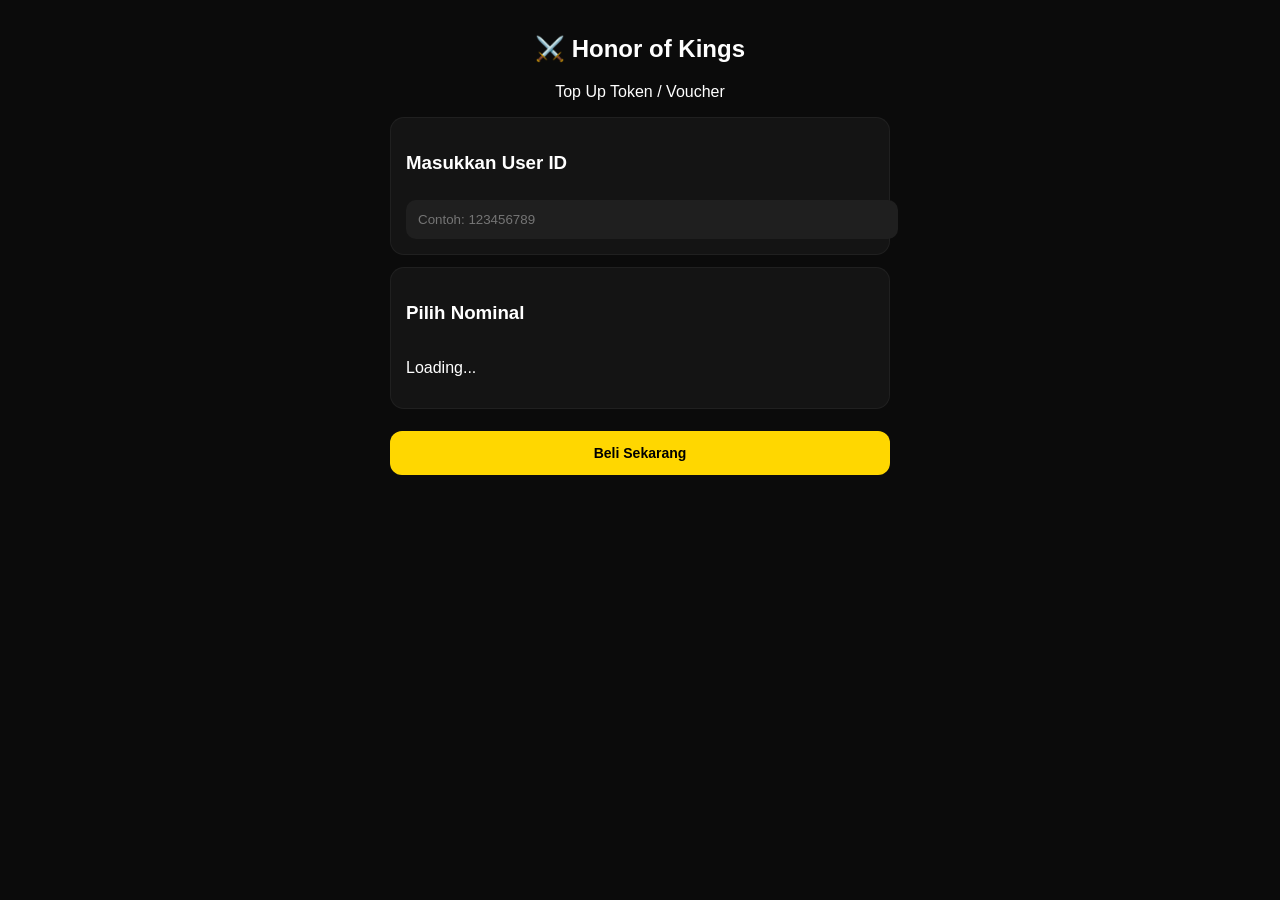
<file: topup-HOK.html>
<!DOCTYPE html>
<html lang="id">
<head>
  <meta charset="UTF-8">
  <meta name="viewport" content="width=device-width, initial-scale=1.0">
  <title>Top Up Honor of Kings</title>

  <style>
    body {
      margin: 0;
      font-family: sans-serif;
      background: #0b0b0b;
      color: white;
    }

    .container {
      max-width: 500px;
      margin: auto;
      padding: 15px;
    }

    .header {
      text-align: center;
      margin-bottom: 15px;
    }

    .card {
      background: #141414;
      padding: 15px;
      border-radius: 14px;
      margin-bottom: 12px;
      border: 1px solid rgba(255,255,255,0.05);
    }

    input {
      width: 100%;
      padding: 12px;
      border-radius: 10px;
      border: none;
      margin-top: 8px;
      background: #1f1f1f;
      color: white;
    }

    .grid {
      display: grid;
      grid-template-columns: repeat(3, 1fr);
      gap: 10px;
    }

    .item {
      background: #1f1f1f;
      padding: 10px;
      border-radius: 10px;
      text-align: center;
      cursor: pointer;
      font-size: 13px;
      border: 1px solid transparent;
    }

    .item.active {
      border: 1px solid gold;
      background: #2a2a2a;
    }

    .price {
      color: gold;
      font-size: 12px;
      margin-top: 5px;
    }

    .btn {
      width: 100%;
      padding: 14px;
      border: none;
      border-radius: 12px;
      background: gold;
      color: black;
      font-weight: bold;
      font-size: 14px;
      cursor: pointer;
      margin-top: 10px;
    }
  </style>
</head>

<body>

<div class="container">

  <!-- HEADER -->
  <div class="header">
    <h2>⚔️ Honor of Kings</h2>
    <p>Top Up Token / Voucher</p>
  </div>

  <!-- INPUT ID -->
  <div class="card">
    <h3>Masukkan User ID</h3>
    <input type="text" id="userId" placeholder="Contoh: 123456789">
  </div>

  <!-- PRODUK -->
  <div class="card">
    <h3>Pilih Nominal</h3>
    <div class="grid" id="productList">
      <p>Loading...</p>
    </div>
  </div>

  <!-- BUTTON -->
  <button class="btn" onclick="buyNow()">Beli Sekarang</button>

</div>

<script>
const CONFIG = {
  BIN_ID: "69fba36cc0954111d8e836ef",
  API_KEY: "$2a$10$b7426vCN3qvmHEGqIaeofuk0b.FXiKdEHj3Nh3zapOGnat.kn3TaW"
};

let selectedProduct = null;

// LOAD PRODUK
async function loadProducts() {
  try {
    const res = await fetch(
      `https://api.jsonbin.io/v3/b/${CONFIG.BIN_ID}/latest`,
      {
        headers: { "X-Master-Key": CONFIG.API_KEY }
      }
    );

    const result = await res.json();
    const products = result.record.products;

    const container = document.getElementById("productList");
    container.innerHTML = "";

    products.forEach(p => {
      if (!p.active) return;

      const div = document.createElement("div");
      div.className = "item";

      div.innerHTML = `
        ${p.name}
        <div class="price">Rp ${p.price.toLocaleString("id-ID")}</div>
      `;

      div.onclick = () => {
        document.querySelectorAll(".item").forEach(el => el.classList.remove("active"));
        div.classList.add("active");
        selectedProduct = p;
      };

      container.appendChild(div);
    });

  } catch (err) {
    console.error(err);
  }
}

// BELI
function buyNow() {
  const userId = document.getElementById("userId").value;

  if (!userId) {
    alert("Masukkan User ID!");
    return;
  }

  if (!selectedProduct) {
    alert("Pilih produk dulu!");
    return;
  }

  const url = `pembayaranff.html?id=${userId}&produk=${selectedProduct.name}&harga=${selectedProduct.price}`;

  window.location.href = url;
}

// INIT
loadProducts();
</script>

</body>
</html>
</file>
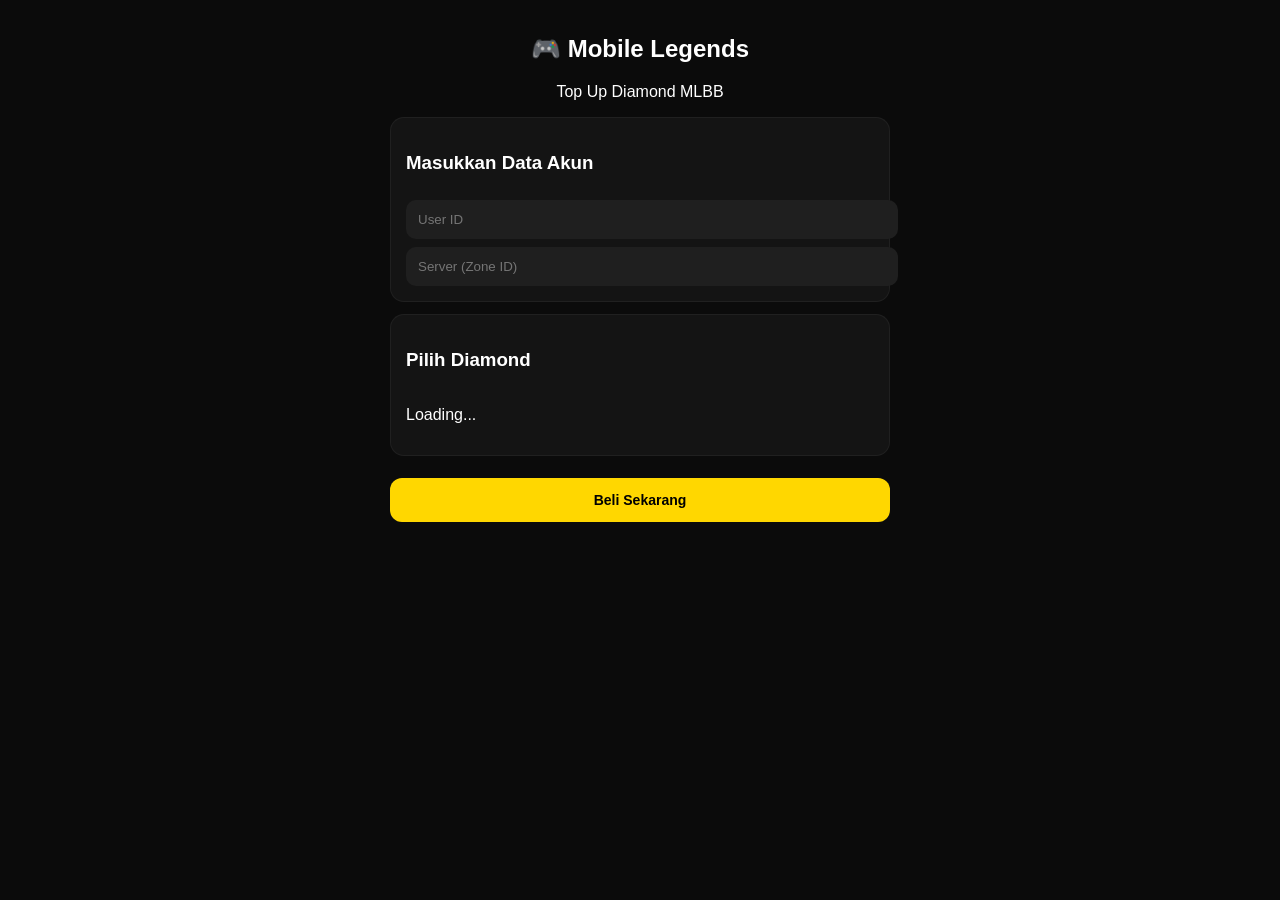
<file: topup-mlbb.html>
<!DOCTYPE html>
<html lang="id">
<head>
  <meta charset="UTF-8">
  <meta name="viewport" content="width=device-width, initial-scale=1.0">
  <title>Top Up Mobile Legends</title>

  <style>
    body {
      margin: 0;
      font-family: sans-serif;
      background: #0b0b0b;
      color: white;
    }

    .container {
      max-width: 500px;
      margin: auto;
      padding: 15px;
    }

    .header {
      text-align: center;
      margin-bottom: 15px;
    }

    .card {
      background: #141414;
      padding: 15px;
      border-radius: 14px;
      margin-bottom: 12px;
      border: 1px solid rgba(255,255,255,0.05);
    }

    input {
      width: 100%;
      padding: 12px;
      border-radius: 10px;
      border: none;
      margin-top: 8px;
      background: #1f1f1f;
      color: white;
    }

    .grid {
      display: grid;
      grid-template-columns: repeat(3, 1fr);
      gap: 10px;
    }

    .item {
      background: #1f1f1f;
      padding: 10px;
      border-radius: 10px;
      text-align: center;
      cursor: pointer;
      font-size: 13px;
      border: 1px solid transparent;
    }

    .item.active {
      border: 1px solid gold;
      background: #2a2a2a;
    }

    .price {
      color: gold;
      font-size: 12px;
      margin-top: 5px;
    }

    .btn {
      width: 100%;
      padding: 14px;
      border: none;
      border-radius: 12px;
      background: gold;
      color: black;
      font-weight: bold;
      font-size: 14px;
      cursor: pointer;
      margin-top: 10px;
    }

  </style>
</head>

<body>

<div class="container">

  <!-- HEADER -->
  <div class="header">
    <h2>🎮 Mobile Legends</h2>
    <p>Top Up Diamond MLBB</p>
  </div>

  <!-- INPUT ID -->
  <div class="card">
  <h3>Masukkan Data Akun</h3>

  <input type="text" id="userId" placeholder="User ID">

  <input type="text" id="serverId" placeholder="Server (Zone ID)" style="margin-top:8px;">
</div>

  <!-- PRODUK -->
  <div class="card">
    <h3>Pilih Diamond</h3>
    <div class="grid" id="productList">
      <p>Loading...</p>
    </div>
  </div>

  <!-- BUTTON -->
  <button class="btn" onclick="buyNow()">Beli Sekarang</button>

</div>

<script>
const CONFIG = {
  BIN_ID: "69fba3c0c0954111d8e838a6",
  API_KEY: "$2a$10$b7426vCN3qvmHEGqIaeofuk0b.FXiKdEHj3Nh3zapOGnat.kn3TaW"
};

let selectedProduct = null;

// ================= LOAD PRODUK =================
async function loadProducts() {
  try {
    const res = await fetch(
      `https://api.jsonbin.io/v3/b/${CONFIG.BIN_ID}/latest`,
      {
        headers: { "X-Master-Key": CONFIG.API_KEY }
      }
    );

    const result = await res.json();
    const products = result.record.products;

    const container = document.getElementById("productList");
    container.innerHTML = "";

    products.forEach(p => {
      if (!p.active) return;

      const div = document.createElement("div");
      div.className = "item";

      div.innerHTML = `
        ${p.name}
        <div class="price">Rp ${p.price.toLocaleString("id-ID")}</div>
      `;

      div.onclick = () => {
        document.querySelectorAll(".item").forEach(el => el.classList.remove("active"));
        div.classList.add("active");
        selectedProduct = p;
      };

      container.appendChild(div);
    });

  } catch (err) {
    console.error(err);
  }
}

// ================= BELI =================
function buyNow() {
  const userId = document.getElementById("userId").value;
  const serverId = document.getElementById("serverId").value;

  if (!userId || !serverId) {
    alert("Masukkan ID dan Server!");
    return;
  }

  if (!selectedProduct) {
    alert("Pilih produk dulu!");
    return;
  }

  // format ID MLBB: 12345678(1234)
  const fullId = `${userId}(${serverId})`;

  const url = `pembayaranff.html?id=${fullId}&produk=${selectedProduct.name}&harga=${selectedProduct.price}`;

  window.location.href = url;
}

// ================= INIT =================
loadProducts();
</script>

</body>
</html>
</file>
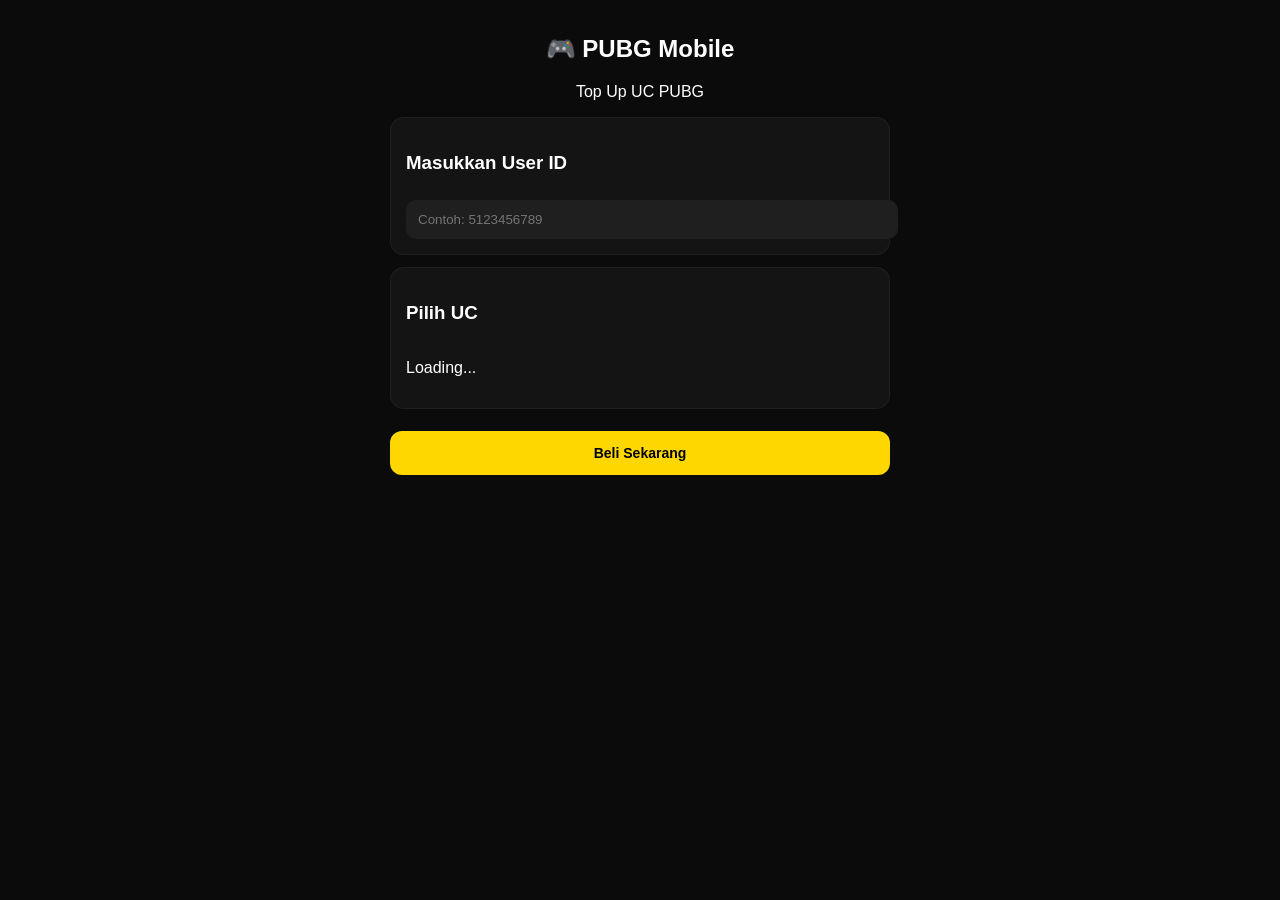
<file: topup-pubg.html>
<!DOCTYPE html>
<html lang="id">
<head>
  <meta charset="UTF-8">
  <meta name="viewport" content="width=device-width, initial-scale=1.0">
  <title>Top Up PUBG Mobile</title>

  <style>
    body {
      margin: 0;
      font-family: sans-serif;
      background: #0b0b0b;
      color: white;
    }

    .container {
      max-width: 500px;
      margin: auto;
      padding: 15px;
    }

    .header {
      text-align: center;
      margin-bottom: 15px;
    }

    .card {
      background: #141414;
      padding: 15px;
      border-radius: 14px;
      margin-bottom: 12px;
      border: 1px solid rgba(255,255,255,0.05);
    }

    input {
      width: 100%;
      padding: 12px;
      border-radius: 10px;
      border: none;
      margin-top: 8px;
      background: #1f1f1f;
      color: white;
    }

    .grid {
      display: grid;
      grid-template-columns: repeat(3, 1fr);
      gap: 10px;
    }

    .item {
      background: #1f1f1f;
      padding: 10px;
      border-radius: 10px;
      text-align: center;
      cursor: pointer;
      font-size: 13px;
      border: 1px solid transparent;
    }

    .item.active {
      border: 1px solid gold;
      background: #2a2a2a;
    }

    .price {
      color: gold;
      font-size: 12px;
      margin-top: 5px;
    }

    .btn {
      width: 100%;
      padding: 14px;
      border: none;
      border-radius: 12px;
      background: gold;
      color: black;
      font-weight: bold;
      font-size: 14px;
      cursor: pointer;
      margin-top: 10px;
    }
  </style>
</head>

<body>

<div class="container">

  <!-- HEADER -->
  <div class="header">
    <h2>🎮 PUBG Mobile</h2>
    <p>Top Up UC PUBG</p>
  </div>

  <!-- INPUT ID -->
  <div class="card">
    <h3>Masukkan User ID</h3>
    <input type="text" id="userId" placeholder="Contoh: 5123456789">
  </div>

  <!-- PRODUK -->
  <div class="card">
    <h3>Pilih UC</h3>
    <div class="grid" id="productList">
      <p>Loading...</p>
    </div>
  </div>

  <!-- BUTTON -->
  <button class="btn" onclick="buyNow()">Beli Sekarang</button>

</div>

<script>
const CONFIG = {
  BIN_ID: "69fba3acc0954111d8e8383f",
  API_KEY: "$2a$10$b7426vCN3qvmHEGqIaeofuk0b.FXiKdEHj3Nh3zapOGnat.kn3TaW"
};

let selectedProduct = null;

// ================= LOAD PRODUK =================
async function loadProducts() {
  try {
    const res = await fetch(
      `https://api.jsonbin.io/v3/b/${CONFIG.BIN_ID}/latest`,
      {
        headers: { "X-Master-Key": CONFIG.API_KEY }
      }
    );

    const result = await res.json();
    const products = result.record.products;

    const container = document.getElementById("productList");
    container.innerHTML = "";

    products.forEach(p => {
      if (!p.active) return;

      const div = document.createElement("div");
      div.className = "item";

      div.innerHTML = `
        ${p.name}
        <div class="price">Rp ${p.price.toLocaleString("id-ID")}</div>
      `;

      div.onclick = () => {
        document.querySelectorAll(".item").forEach(el => el.classList.remove("active"));
        div.classList.add("active");
        selectedProduct = p;
      };

      container.appendChild(div);
    });

  } catch (err) {
    console.error(err);
  }
}

// ================= BELI =================
function buyNow() {
  const userId = document.getElementById("userId").value;

  if (!userId) {
    alert("Masukkan User ID!");
    return;
  }

  if (!selectedProduct) {
    alert("Pilih produk dulu!");
    return;
  }

  const url = `pembayaranff.html?id=${userId}&produk=${selectedProduct.name}&harga=${selectedProduct.price}`;

  window.location.href = url;
}

// ================= INIT =================
loadProducts();
</script>

</body>
</html>
</file>
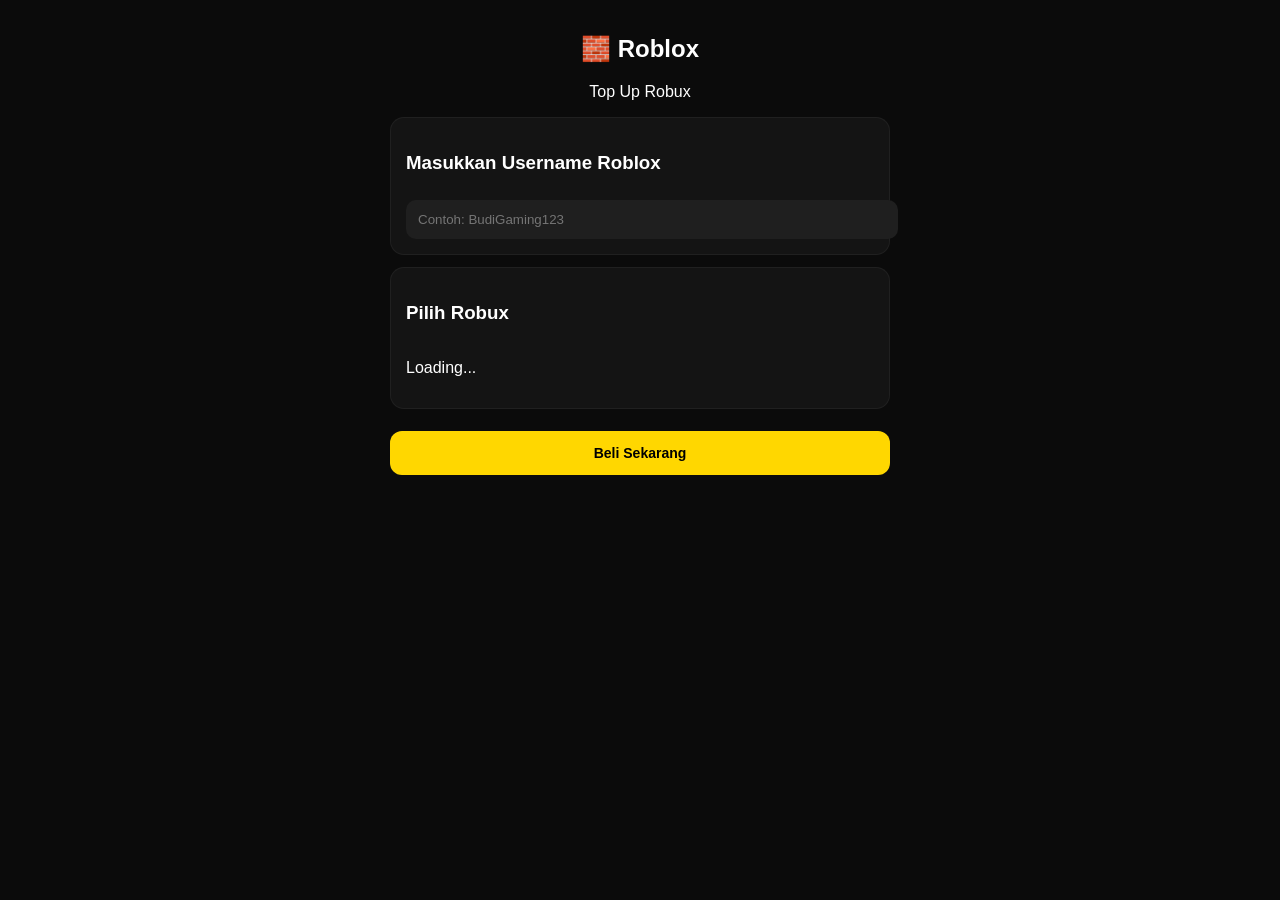
<file: topup-roblox.html>
<!DOCTYPE html>
<html lang="id">
<head>
  <meta charset="UTF-8">
  <meta name="viewport" content="width=device-width, initial-scale=1.0">
  <title>Top Up Roblox</title>

  <style>
    body {
      margin: 0;
      font-family: sans-serif;
      background: #0b0b0b;
      color: white;
    }

    .container {
      max-width: 500px;
      margin: auto;
      padding: 15px;
    }

    .header {
      text-align: center;
      margin-bottom: 15px;
    }

    .card {
      background: #141414;
      padding: 15px;
      border-radius: 14px;
      margin-bottom: 12px;
      border: 1px solid rgba(255,255,255,0.05);
    }

    input {
      width: 100%;
      padding: 12px;
      border-radius: 10px;
      border: none;
      margin-top: 8px;
      background: #1f1f1f;
      color: white;
    }

    .grid {
      display: grid;
      grid-template-columns: repeat(3, 1fr);
      gap: 10px;
    }

    .item {
      background: #1f1f1f;
      padding: 10px;
      border-radius: 10px;
      text-align: center;
      cursor: pointer;
      font-size: 13px;
      border: 1px solid transparent;
    }

    .item.active {
      border: 1px solid gold;
      background: #2a2a2a;
    }

    .price {
      color: gold;
      font-size: 12px;
      margin-top: 5px;
    }

    .btn {
      width: 100%;
      padding: 14px;
      border: none;
      border-radius: 12px;
      background: gold;
      color: black;
      font-weight: bold;
      font-size: 14px;
      cursor: pointer;
      margin-top: 10px;
    }
  </style>
</head>

<body>

<div class="container">

  <!-- HEADER -->
  <div class="header">
    <h2>🧱 Roblox</h2>
    <p>Top Up Robux</p>
  </div>

  <!-- INPUT USERNAME -->
  <div class="card">
    <h3>Masukkan Username Roblox</h3>
    <input type="text" id="username" placeholder="Contoh: BudiGaming123">
  </div>

  <!-- PRODUK -->
  <div class="card">
    <h3>Pilih Robux</h3>
    <div class="grid" id="productList">
      <p>Loading...</p>
    </div>
  </div>

  <!-- BUTTON -->
  <button class="btn" onclick="buyNow()">Beli Sekarang</button>

</div>

<script>
const CONFIG = {
  BIN_ID: "69fba38f250b1311c31325f0",
  API_KEY: "$2a$10$b7426vCN3qvmHEGqIaeofuk0b.FXiKdEHj3Nh3zapOGnat.kn3TaW"
};

let selectedProduct = null;

// LOAD PRODUK
async function loadProducts() {
  try {
    const res = await fetch(
      `https://api.jsonbin.io/v3/b/${CONFIG.BIN_ID}/latest`,
      {
        headers: { "X-Master-Key": CONFIG.API_KEY }
      }
    );

    const result = await res.json();
    const products = result.record.products;

    const container = document.getElementById("productList");
    container.innerHTML = "";

    products.forEach(p => {
      if (!p.active) return;

      const div = document.createElement("div");
      div.className = "item";

      div.innerHTML = `
        ${p.name}
        <div class="price">Rp ${p.price.toLocaleString("id-ID")}</div>
      `;

      div.onclick = () => {
        document.querySelectorAll(".item").forEach(el => el.classList.remove("active"));
        div.classList.add("active");
        selectedProduct = p;
      };

      container.appendChild(div);
    });

  } catch (err) {
    console.error(err);
  }
}

// BELI
function buyNow() {
  const username = document.getElementById("username").value;

  if (!username) {
    alert("Masukkan Username!");
    return;
  }

  if (!selectedProduct) {
    alert("Pilih produk dulu!");
    return;
  }

  const url = `pembayaranff.html?id=${username}&produk=${selectedProduct.name}&harga=${selectedProduct.price}`;

  window.location.href = url;
}

// INIT
loadProducts();
</script>

</body>
</html>
</file>
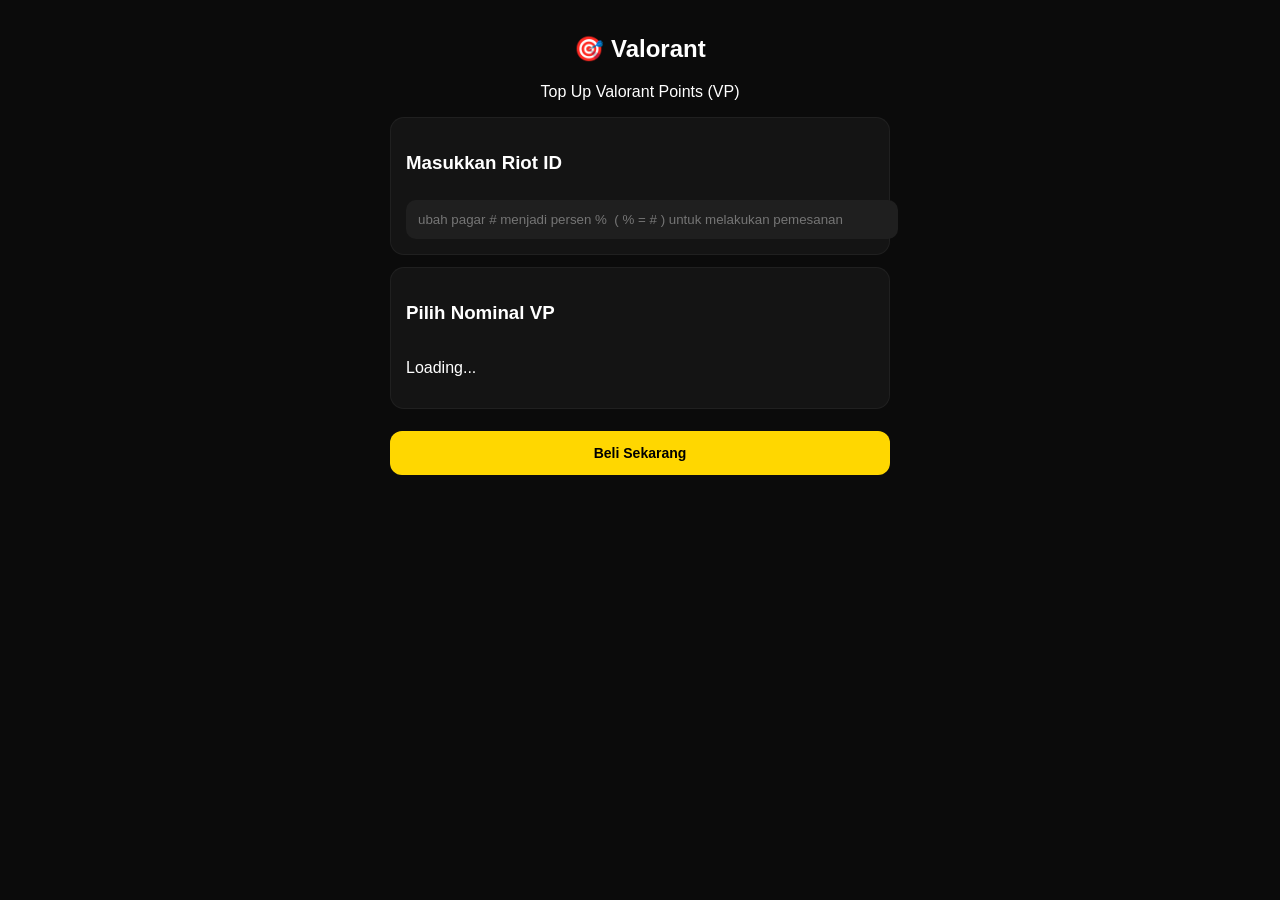
<file: topup-VALORANT.html>
<!DOCTYPE html>
<html lang="id">
<head>
  <meta charset="UTF-8">
  <meta name="viewport" content="width=device-width, initial-scale=1.0">
  <title>Top Up Valorant</title>

  <style>
    body {
      margin: 0;
      font-family: sans-serif;
      background: #0b0b0b;
      color: white;
    }

    .container {
      max-width: 500px;
      margin: auto;
      padding: 15px;
    }

    .header {
      text-align: center;
      margin-bottom: 15px;
    }

    .card {
      background: #141414;
      padding: 15px;
      border-radius: 14px;
      margin-bottom: 12px;
      border: 1px solid rgba(255,255,255,0.05);
    }

    input {
      width: 100%;
      padding: 12px;
      border-radius: 10px;
      border: none;
      margin-top: 8px;
      background: #1f1f1f;
      color: white;
    }

    .grid {
      display: grid;
      grid-template-columns: repeat(3, 1fr);
      gap: 10px;
    }

    .item {
      background: #1f1f1f;
      padding: 10px;
      border-radius: 10px;
      text-align: center;
      cursor: pointer;
      font-size: 13px;
      border: 1px solid transparent;
    }

    .item.active {
      border: 1px solid gold;
      background: #2a2a2a;
    }

    .price {
      color: gold;
      font-size: 12px;
      margin-top: 5px;
    }

    .btn {
      width: 100%;
      padding: 14px;
      border: none;
      border-radius: 12px;
      background: gold;
      color: black;
      font-weight: bold;
      font-size: 14px;
      cursor: pointer;
      margin-top: 10px;
    }
  </style>
</head>

<body>

<div class="container">

  <!-- HEADER -->
  <div class="header">
    <h2>🎯 Valorant</h2>
    <p>Top Up Valorant Points (VP)</p>
  </div>

  <!-- INPUT -->
  <div class="card">
    <h3>Masukkan Riot ID</h3>
    <input type="text" id="riotId" placeholder="ubah pagar # menjadi persen %  ( % = # ) untuk melakukan pemesanan">
  </div>

  <!-- PRODUK -->
  <div class="card">
    <h3>Pilih Nominal VP</h3>
    <div class="grid" id="productList">
      <p>Loading...</p>
    </div>
  </div>

  <!-- BUTTON -->
  <button class="btn" onclick="buyNow()">Beli Sekarang</button>

</div>

<script>
const CONFIG = {
  BIN_ID: "69fba34e250b1311c313248e",
  API_KEY: "$2a$10$b7426vCN3qvmHEGqIaeofuk0b.FXiKdEHj3Nh3zapOGnat.kn3TaW"
};

let selectedProduct = null;

// LOAD PRODUK
async function loadProducts() {
  try {
    const res = await fetch(
      `https://api.jsonbin.io/v3/b/${CONFIG.BIN_ID}/latest`,
      {
        headers: { "X-Master-Key": CONFIG.API_KEY }
      }
    );

    const result = await res.json();
    const products = result.record.products;

    const container = document.getElementById("productList");
    container.innerHTML = "";

    products.forEach(p => {
      if (!p.active) return;

      const div = document.createElement("div");
      div.className = "item";

      div.innerHTML = `
        ${p.name}
        <div class="price">Rp ${p.price.toLocaleString("id-ID")}</div>
      `;

      div.onclick = () => {
        document.querySelectorAll(".item").forEach(el => el.classList.remove("active"));
        div.classList.add("active");
        selectedProduct = p;
      };

      container.appendChild(div);
    });

  } catch (err) {
    console.error(err);
  }
}

// BELI
function buyNow() {
  const riotId = document.getElementById("riotId").value;

  if (!riotId) {
    alert("Masukkan Riot ID!");
    return;
  }

  if (!selectedProduct) {
    alert("Pilih produk dulu!");
    return;
  }

  const url = `pembayaranff.html?id=${riotId}&produk=${selectedProduct.name}&harga=${selectedProduct.price}`;

  window.location.href = url;
}

// INIT
loadProducts();
</script>

</body>
</html>
</file>
<file: index.css>
/* ================= RESET ================= */
* {
  margin: 0;
  padding: 0;
  box-sizing: border-box;
}

/* ================= BODY ================= */
body {
  font-family: 'Poppins', sans-serif;
  background: #0a0a0a;
  color: rgb(197, 205, 218);
}

/* ================= NAVBAR ================= */
.navbar {
  width: 100%;
  background: linear-gradient(90deg, #113f08, #073501);
  box-shadow: 0 2px 10px rgba(0, 255, 100, 0.2);
  position: sticky;
  top: 0;
  z-index: 999;
}

.nav-container {
  display: flex;
  justify-content: space-between;
  align-items: center;
  padding: 12px 15px;
}

.nav-left {
  display: flex;
  align-items: center;
  gap: 10px;
}

.logo {
  font-size: 18px;
  font-weight: 700;
  color: white;
}

.logo span {
  color: rgb(25, 167, 12);
}

.nav-right {
  display: flex;
  gap: 8px;
}

/* BUTTON */
.menu-btn,
.icon-btn {
  background: linear-gradient(145deg, #063000, #001a04);
  border: none;
  color: white;
  padding: 8px 10px;
  border-radius: 8px;
  font-size: 14px;
  cursor: pointer;
  transition: 0.2s;
  box-shadow: 0 0 8px rgba(21, 255, 0, 0.4);
}

.menu-btn:hover,
.icon-btn:hover {
  background: linear-gradient(145deg, #0d5000, #072a00);
  transform: scale(1.05);
}

/* ================= OVERLAY ================= */
.overlay {
  position: fixed;
  top: 0;
  left: 0;
  width: 100%;
  height: 100%;
  background: rgba(0,0,0,0.6);
  opacity: 0;
  visibility: hidden;
  transition: 0.3s;
  z-index: 998;
}

.overlay.active {
  opacity: 1;
  visibility: visible;
}

/* ================= SIDEBAR ================= */
.sidebar {
  position: fixed;
  top: 0;
  left: -260px;
  width: 260px;
  height: 100%;
  background: linear-gradient(180deg, #000, #002b02);
  box-shadow: 2px 0 15px rgba(0, 255, 21, 0.5);
  transition: 0.3s;
  z-index: 999;
  padding: 20px;
}

.sidebar.active {
  left: 0;
}

.sidebar-header h2 {
  color: white;
}

.sidebar-header span {
  color: rgb(0, 255, 0);
}

/* ================= MENU ================= */
.sidebar-menu {
  list-style: none;
  margin-top: 20px;
}

.sidebar-menu li {
  padding: 12px;
  margin-bottom: 8px;
  border-radius: 10px;
  background: #021a00;
  color: white;
  cursor: pointer;
  transition: 0.2s;
}

.sidebar-menu li:hover {
  background: #024000;
  transform: translateX(5px);
}

/* divider */
.menu-divider {
  height: 1px;
  background: rgba(255,255,255,0.1);
  margin: 10px 0;
}

/* auth */
.auth {
  text-align: center;
  font-weight: bold;
}

.login {
  border: 1px solid rgb(0, 255, 21);
}

.register {
  background: rgb(0, 255, 42);
  color: black;
}

/* ================= CONTENT ================= */
.main-content {
  padding: 20px;
}

/* ================= SEARCH ================= */
.search-box {
  width: 100%;
  background: #0a0a0a;
  padding: 10px;
  display: none;
}

.search-box.active {
  display: block;
}

.search-box input {
  width: 100%;
  padding: 10px;
  border-radius: 10px;
  border: none;
  background: #001a00;
  color: white;
  outline: none;
}

/* ================= HERO SLIDER ================= */
.hero-slider {
  width: 100%;
  overflow: hidden;
  position: relative;
}

.slides {
  display: flex;
  transition: transform 0.5s ease;
}

.slide {
  width: 100%;
  flex-shrink: 0;
  height: 160px;
  object-fit: cover;
  border-radius: 10px;
}

/* DOTS */
.dots {
  position: absolute;
  bottom: 10px;
  width: 100%;
  text-align: center;
}

.dots span {
  display: inline-block;
  width: 8px;
  height: 8px;
  background: gray;
  border-radius: 50%;
  margin: 0 3px;
}

.dots .active {
  background: rgb(5, 138, 71);
}


/* ================= GAME LIST ================= */
/* GRID GAME */
.game-list {
  display: grid;
  grid-template-columns: repeat(2, 1fr); /* FIX 2 kolom */
  gap: 12px;
  padding: 10px 0;
}

/* CARD */
.game-card {
  background: #001a06;
  border-radius: 10px;
  overflow: hidden;
  transition: transform 0.3s, box-shadow 0.3s;
  display: flex;
  flex-direction: column;
}

/* GAMBAR - sesuaikan aspect ratio 16:9 */
.game-card img {
  width: 100%;
  aspect-ratio: 16 / 9;   /* otomatis tinggi sesuai lebar */
  object-fit: contain;     /* jangan potong gambar, sesuaikan di dalam */
  background: #000;
}

/* INFO GAME */
.game-info {
  padding: 8px;
  text-align: center;
  flex-grow: 1;
}

.game-info h3 {
  font-size: 14px;
  font-weight: 600;
  color: rgb(57, 240, 97);
  margin-bottom: 4px;
}

.game-info p {
  font-size: 12px;
  color: #fff;
  opacity: 0.7;
}

/* HOVER EFFECT */
.game-card:hover {
  transform: scale(1.05);
  box-shadow: 0 0 15px rgba(0, 255, 21, 0.4);
}


/* ================= STATISTIK TYPO ================= */
.stats-typo {
  margin-top: 40px;
  display: flex;
  flex-direction: column;
  gap: 25px;
  padding: 10px;
}

/* block */
.stat-block {
  border-bottom: 1px solid rgba(255,255,255,0.1);
  padding-bottom: 15px;
}

/* ANGKA BESAR */
.stat-block h1 {
  font-size: 48px;
  font-weight: 700;
  line-height: 1;
  
  background: linear-gradient(90deg, rgb(0, 255, 128), #63ff3c);

  -webkit-background-clip: text;
  background-clip: text;

  -webkit-text-fill-color: transparent;
  color: transparent;

  text-shadow: 0 0 20px rgba(255,215,0,0.2);
}

/* label */
.stat-block span {
  font-size: 13px;
  opacity: 0.6;
  letter-spacing: 1px;
}

/* animasi muncul */
.stat-block {
  opacity: 0;
  transform: translateY(20px);
  animation: fadeUp 0.8s forwards;
}

.stat-block:nth-child(2) {
  animation-delay: 0.2s;
}
.stat-block:nth-child(3) {
  animation-delay: 0.4s;
}

@keyframes fadeUp {
  to {
    opacity: 1;
    transform: translateY(0);
  }
}

/* responsive */
@media (max-width: 500px) {
  .stat-block h1 {
    font-size: 36px;
  }
}


/* ================= ARTIKEL TEXT ================= */
.artikel-text {
  margin-top: 40px;
  padding: 15px 10px;
  text-align: center;
}

/* judul */
.artikel-text h2 {
  font-size: 18px;
  color: rgb(9, 255, 0);
  margin-bottom: 8px;
}

/* deskripsi */
.artikel-text p {
  font-size: 13px;
  opacity: 0.7;
  line-height: 1.6;
}

/* highlight domain */
.artikel-text span {
  color: rgb(60, 255, 0);
  font-weight: 600;
}
/* ================= ARTIKEL BANNER ================= */
.artikel-banner {
  margin-top: 40px;
  padding: 10px;
  text-align: center;
}

/* gambar banner */
.banner-img {
  width: 100%;
  border-radius: 12px;
  margin-bottom: 12px;
  transition: 0.3s;
  cursor: pointer;
}

/* hover efek */
.banner-img:hover {
  transform: scale(1.03);
  box-shadow: 0 0 20px rgba(255,215,0,0.3);
}

/* judul */
.artikel-banner h2 {
  font-size: 18px;
  color: rgb(21, 255, 0);
  margin-bottom: 6px;
}

/* deskripsi */
.artikel-banner p {
  font-size: 13px;
  opacity: 0.7;
  line-height: 1.6;
}

/* highlight domain */
.artikel-banner span {
  color: rgb(21, 255, 0);
  font-weight: 600;
}




/* footer */


/* ================= FOOTER ================= */
/* ===== FOOTER ===== */
.footer {
  background: #0a0a0a;
  padding: 30px 20px;
  border-top: 1px solid rgba(255,255,255,0.1);
}

/* container utama */
/* container utama */
.footer-container {
  max-width: 1100px;
  margin: auto;

  display: grid;
  grid-template-columns: 1fr 1fr; /* 🔥 pasti kiri kanan */
  gap: 20px;
}

/* ===== KOLOM ===== */
.footer-menu,
.footer-info {
  width: 45%;
}

/* ===== TITLE ===== */
.footer-menu h3,
.footer-info h3 {
  color: rgb(0, 255, 21);
  margin-bottom: 10px;
}

/* ===== LIST ===== */
.footer-menu ul,
.footer-info ul {
  list-style: none;
  padding: 0;
  margin: 0;
}

.footer-menu li,
.footer-info li {
  margin-bottom: 8px;
  color: #ccc;
  font-size: 14px;
}

/* ===== LINK ===== */
.footer-menu a {
  text-decoration: none;
  color: #ccc;
  transition: 0.3s;
}

.footer-menu a:hover {
  color: rgb(9, 255, 0);
  padding-left: 5px;
}

/* ===== RIGHT ALIGN INFO ===== */
.footer-info {
  text-align: right;
}

/* ===== COPYRIGHT ===== */
.footer-bottom {
  text-align: center;
  margin-top: 25px;
  font-size: 13px;
  color: #777;
  border-top: 1px solid rgba(255,255,255,0.05);
  padding-top: 15px;
}

/* ===== RESPONSIVE (HP) ===== */
@media (max-width: 768px) {
  .footer-container {
    flex-direction: column;
    gap: 20px;
  }

  .footer-menu,
  .footer-info {
    width: 100%;
    text-align: left; /* balik normal di HP */
  }
}

/* ================= BANNER BAWAH ================= */
.bottom-banner {
  margin-top: 40px;
  padding: 10px;
}

.bottom-banner img {
  width: 100%;
  border-radius: 12px;
  display: block;
  transition: 0.3s;
}

/* efek hover */
.bottom-banner img:hover {
  transform: scale(1.02);
  box-shadow: 0 0 20px rgba(255,215,0,0.3);
}

.banner-text {
  text-align: center;
  max-width: 800px;
  margin: auto;
}

.banner-text p {
  font-size: 13px;
  opacity: 0.75;
  line-height: 1.7;
  margin-bottom: 10px;
}




.sidebar-menu a {
  text-decoration: none;
  color: white;
  display: block;
}
</file>
